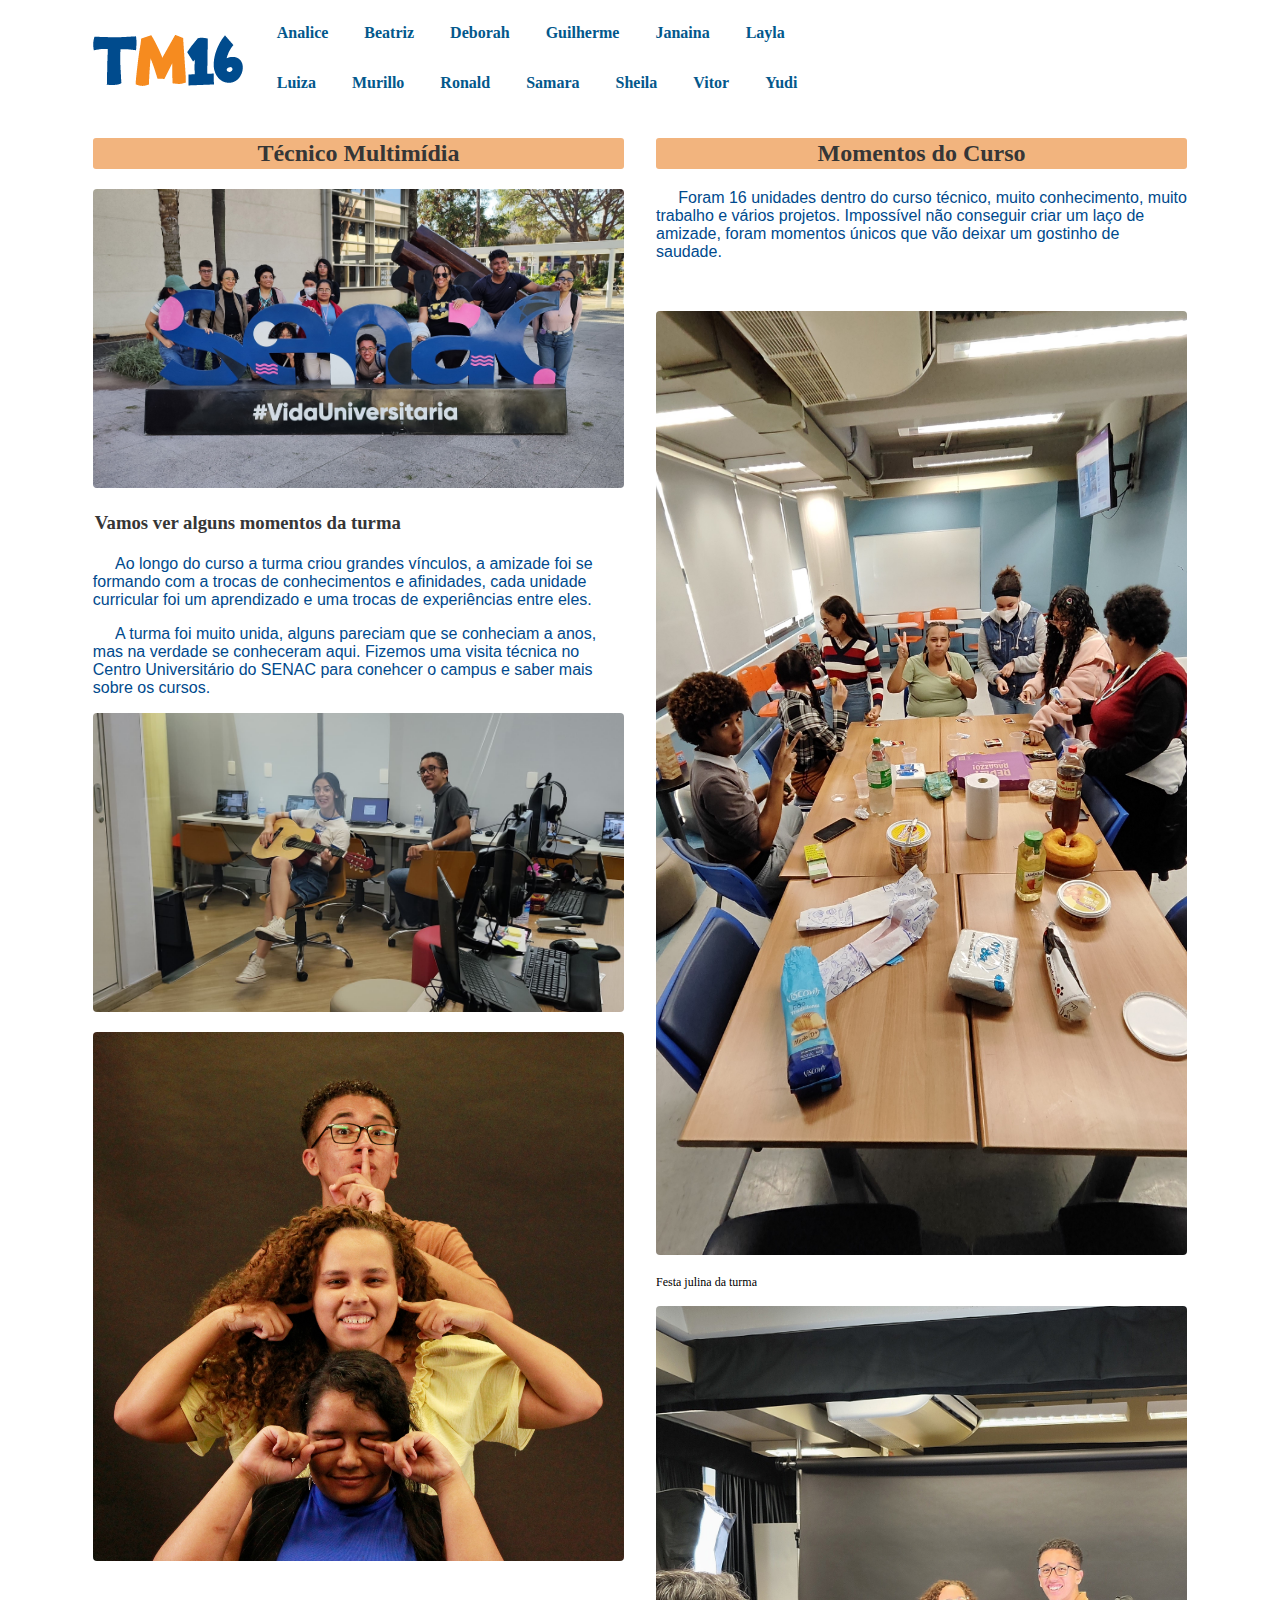
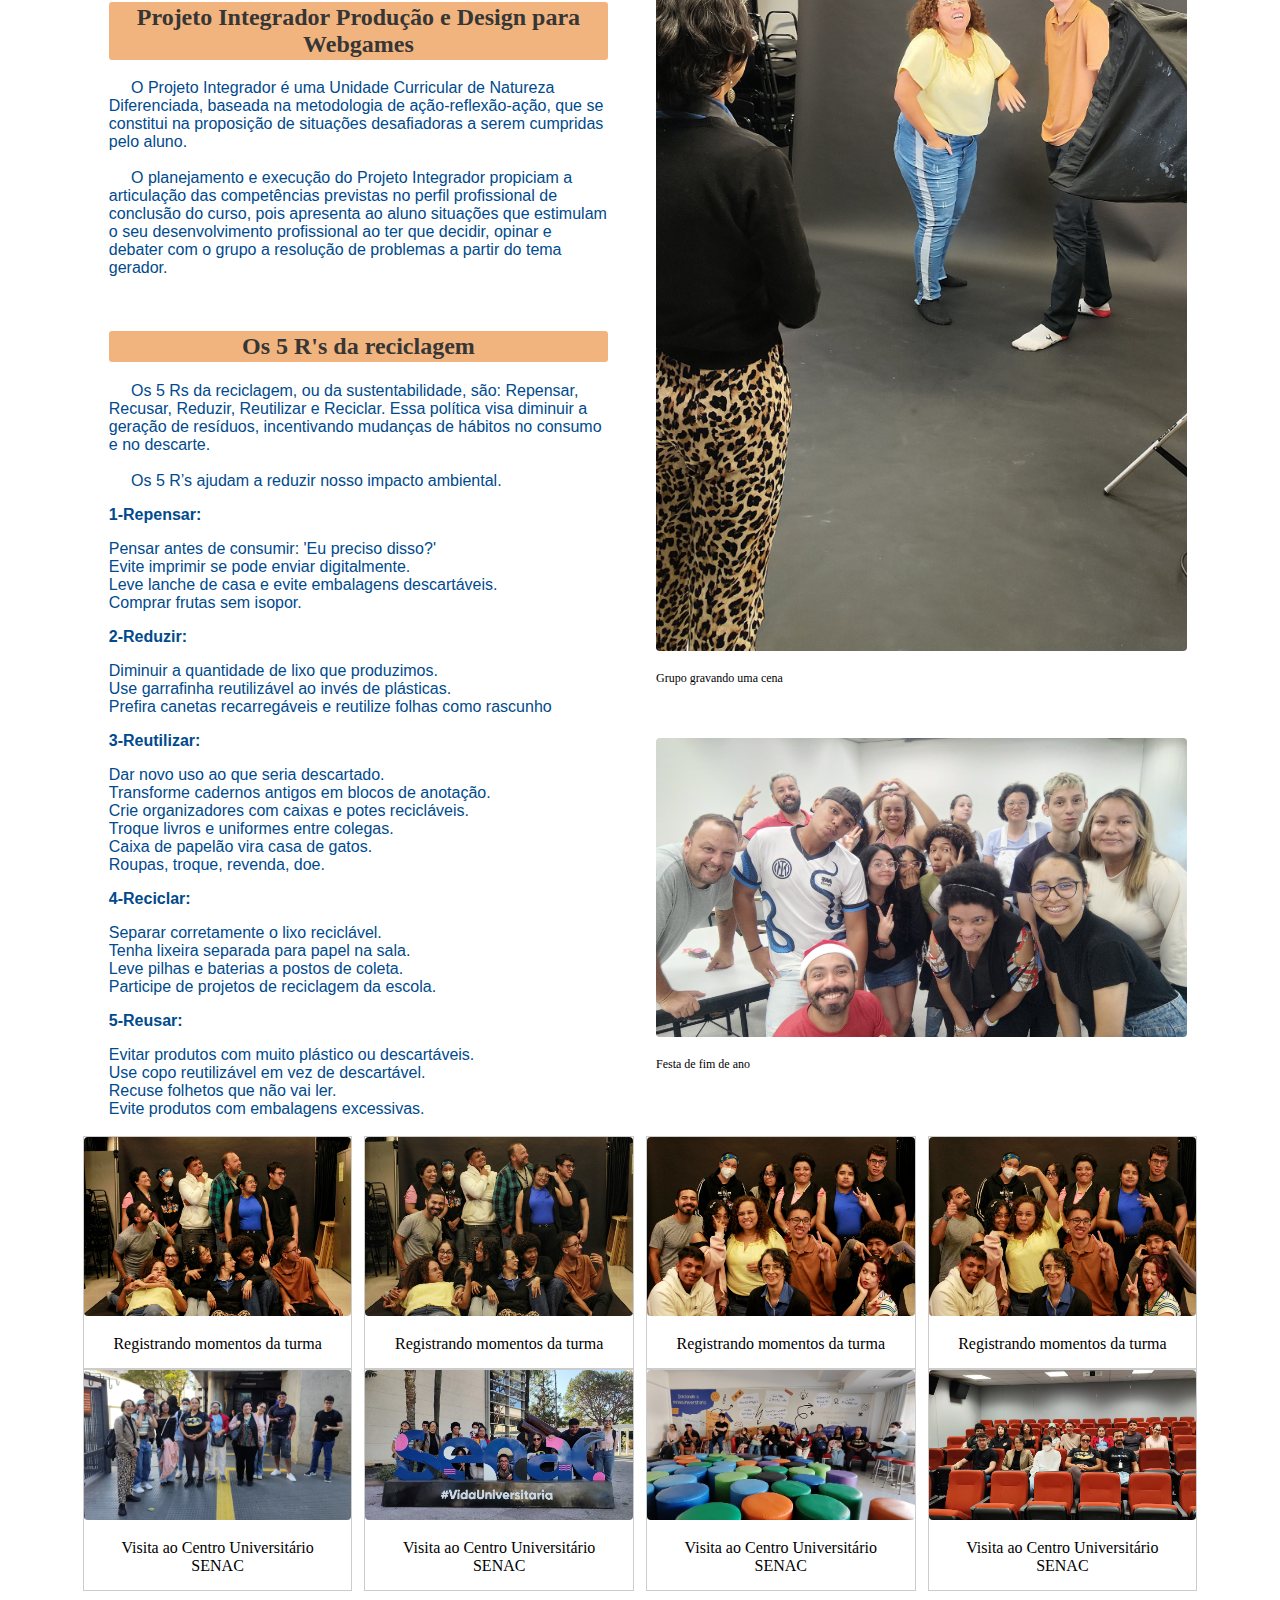
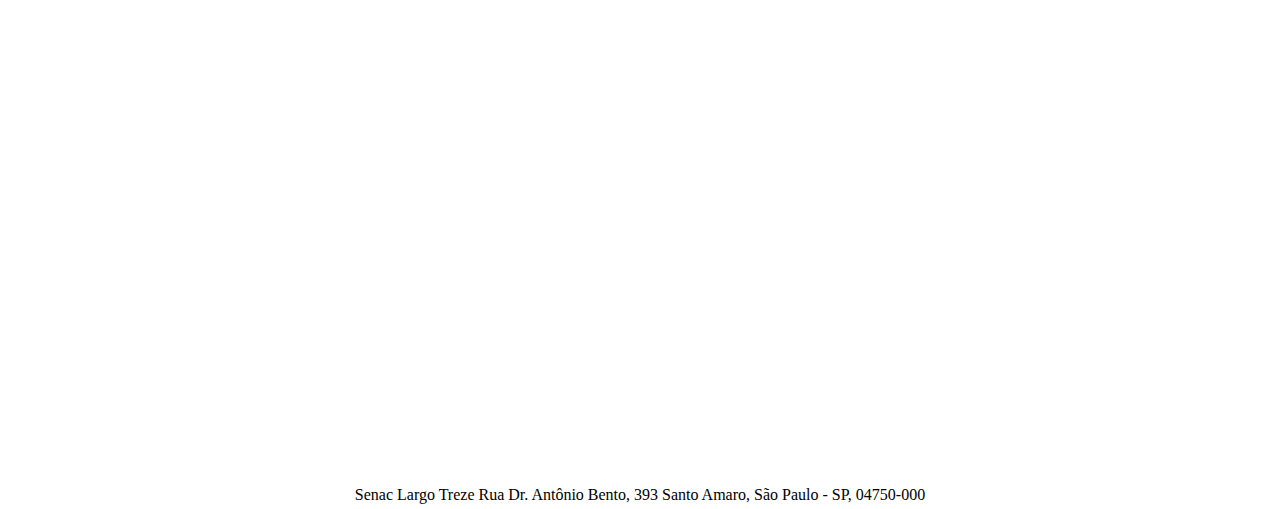
<file: TM16/index.html>
<!DOCTYPE html>
<html lang="pt-br">
<head>
	<title>Técnico Multimídia</title>
	<meta charset="utf-8">
	<link rel="stylesheet" type="text/css" href="CSS/Estilo22.css">
	<meta name="viewport" content="width=device-width, initial-scale=1.0">
	<link rel="stylesheet" href="https://fonts.googleapis.com/css?family=Alatsi">
		
</head>
<body>
	<nav>
		<ul class="sidenav">
			<li class="fotoo"><a href="index.html"><img src="Imagem/tm166.png" alt="herói" width="150px"></a></li>
			<ul class="sidenavs">
				<li><a href="analice.html">Analice</a></li>
				<li><a href="beatriz.html">Beatriz</a></li>
				<li><a href="deborah.html">Deborah</a></li>
				<li><a href="guilherme.html">Guilherme</a></li>
				<li><a href="janaina.html">Janaina</a></li>
				<li><a href="layla.html">Layla</a></li>
			</ul>
			<ul class="sidenavse">
				<li><a href="luiza.html">Luiza</a></li>
				<li><a href="murilo.html">Murillo</a></li>
				<li><a href="ronald.html">Ronald</a></li>
				<li><a href="samara.html">Samara</a></li>
				<li><a href="sheila.html">Sheila</a></li>
				<li><a href="vitor.html">Vitor</a></li>
				<li><a href="yudi.html">Yudi</a></li>
			</ul>
		</ul>
	</nav>
	<main>
	<article class="conteudo">
		<h2>Técnico Multimídia</h2>
			<p><a href="Imagem/turma10.jpg"><img src="Imagem/turma10.jpg" width=100%></a></p>
		<h3>Vamos ver alguns momentos da turma</h3>
			<p>&nbsp;&nbsp;&nbsp;&nbsp;&nbsp;Ao longo do curso a turma criou grandes vínculos, a amizade foi se formando com a trocas de conhecimentos e afinidades, cada unidade curricular foi um aprendizado e uma trocas de experiências entre eles.</p>
			<p>&nbsp;&nbsp;&nbsp;&nbsp;&nbsp;A turma foi muito unida, alguns pareciam que se conheciam a anos, mas na verdade se conheceram aqui. Fizemos uma visita técnica no Centro Universitário do SENAC para conehcer o campus e saber mais sobre os cursos.</p>
			<p><a href="Imagem/turma17.jpg"><img src="Imagem/turma17.jpg" width=100%></a></p>
			<p><a href="Imagem/turma14.jpg"><img src="Imagem/turma14.jpg" width=100%></a></p>
		
				<article class="conteudos">
					<h2>Projeto Integrador Produção e Design para Webgames</h2>
					<p>&nbsp;&nbsp;&nbsp;&nbsp;&nbsp;O Projeto Integrador é uma Unidade Curricular de Natureza Diferenciada, baseada na metodologia de ação-reflexão-ação, que se constitui na proposição de situações desafiadoras a serem cumpridas pelo aluno.<br><br>
					&nbsp;&nbsp;&nbsp;&nbsp;&nbsp;O planejamento e execução do Projeto Integrador propiciam a articulação das competências previstas no perfil profissional de conclusão do curso, pois apresenta ao aluno situações que estimulam o seu desenvolvimento profissional ao ter que decidir, opinar e debater com o grupo a resolução de problemas a partir do tema gerador.</p><br>
					<h2>Os 5 R's da reciclagem</h2>
					<p>&nbsp;&nbsp;&nbsp;&nbsp;&nbsp;Os 5 Rs da reciclagem, ou da sustentabilidade, são: Repensar, Recusar, Reduzir, Reutilizar e Reciclar. Essa política visa diminuir a geração de resíduos, incentivando mudanças de hábitos no consumo e no descarte.<br><br>
					&nbsp;&nbsp;&nbsp;&nbsp;&nbsp;Os 5 R’s ajudam a reduzir nosso impacto ambiental.</p>
					<p><b>1-Repensar:</b></p>
					<p>Pensar antes de consumir: 'Eu preciso disso?'<br>
					Evite imprimir se pode enviar digitalmente.<br>
					Leve lanche de casa e evite embalagens descartáveis.<br>
					Comprar frutas sem isopor.</p>
					<p><b>2-Reduzir:</b></p>
					<p>Diminuir a quantidade de lixo que produzimos.<br>
					Use garrafinha reutilizável ao invés de plásticas.<br>
					Prefira canetas recarregáveis e reutilize folhas como rascunho</p>
					<p><b>3-Reutilizar:</b></p>
					<p>Dar novo uso ao que seria descartado.<br>
					Transforme cadernos antigos em blocos de anotação.<br>
					Crie organizadores com caixas e potes recicláveis.<br>
					Troque livros e uniformes entre colegas.<br>
					Caixa de papelão vira casa de gatos.<br>
					Roupas, troque, revenda, doe.</p>
					<p><b>4-Reciclar:</b></p>
					<p>Separar corretamente o lixo reciclável.<br>
					Tenha lixeira separada para papel na sala.<br>
					Leve pilhas e baterias a postos de coleta.<br>
					Participe de projetos de reciclagem da escola.</p>
					<p><b>5-Reusar:</b></p>
					<p>Evitar produtos com muito plástico ou descartáveis.<br>
					Use copo reutilizável em vez de descartável.<br>
					Recuse folhetos que não vai ler.<br>
					Evite produtos com embalagens excessivas.</p>
				</article>
	</article>
	
	<aside>
		<h2>Momentos do Curso</h2>
			<p>&nbsp;&nbsp;&nbsp;&nbsp;&nbsp;Foram 16 unidades dentro do curso técnico, muito conhecimento, muito trabalho e vários projetos. Impossível não conseguir criar um laço de amizade, foram momentos únicos que vão deixar um gostinho de saudade.</p><br> 
			<p><img src="Imagem/turma11.jpg" width=100%></p>
			<figcaption>Festa julina da turma</figcaption>
			<p><img src="Imagem/turma12.jpg" width=100%></p>
			<figcaption>Grupo gravando uma cena</figcaption><br><br>
			<p><img src="Imagem/turma16.jpg" width=100%></p>
			<figcaption>Festa de fim de ano</figcaption><br><br>
	</aside>
<article class="gal">
	<div class="responsive">
  <div class="gallery">
    <a target="_blank" href="turma1.jpg">
      <a href="Imagem/turma1.jpg"><img src="Imagem/turma1.jpg" alt="turma" width="100%">
    </a>
    <div class="desc">Registrando momentos da turma</div>
  </div>
</div>

<div class="responsive">
  <div class="gallery">
    <a target="_blank" href="turma2.jpg">
      <a href="Imagem/turma2.jpg"><img src="Imagem/turma2.jpg" alt="turma" width="100%">
    </a>
    <div class="desc">Registrando momentos da turma</div>
  </div>
</div>

<div class="responsive">
  <div class="gallery">
    <a target="_blank" href="turma12.jpg">
      <a href="Imagem/turma3.jpg"><img src="Imagem/turma3.jpg" alt="turma" width="100%">
    </a>
    <div class="desc">Registrando momentos da turma</div>
  </div>
</div>

<div class="responsive">
  <div class="gallery">
    <a target="_blank" href="turma4.jpg">
     <a href="Imagem/turma4.jpg"><img src="Imagem/turma4.jpg" alt="turma" width="100%">
    </a>
    <div class="desc">Registrando momentos da turma</div>
  </div>
</div>

<div class="clearfix"></div>
</article>

<article class="gal">
	<div class="responsive">
  <div class="gallery">
    <a target="_blank" href="turma5.jpg">
      <a href="Imagem/turma5.jpg"><img src="Imagem/turma5.jpg" alt="turma" width="100%">
    </a>
    <div class="desc">Visita ao Centro Universitário SENAC</div>
  </div>
</div>

<div class="responsive">
  <div class="gallery">
    <a target="_blank" href="turma6.jpg">
      <a href="Imagem/turma6.jpg"><img src="Imagem/turma6.jpg" alt="turma" width="100%">
    </a>
    <div class="desc">Visita ao Centro Universitário SENAC</div>
  </div>
</div>

<div class="responsive">
  <div class="gallery">
    <a target="_blank" href="turma7.jpg">
      <a href="Imagem/turma7.jpg"><img src="Imagem/turma7.jpg" alt="turma" width="100%">
    </a>
    <div class="desc">Visita ao Centro Universitário SENAC</div>
  </div>
</div>

<div class="responsive">
  <div class="gallery">
    <a target="_blank" href="turma8.jpg">
     <a href="Imagem/turma8.jpg"><img src="Imagem/turma8.jpg" alt="turma" width="100%">
    </a>
    <div class="desc">Visita ao Centro Universitário SENAC</div>
  </div>
</div>

<div class="clearfix"></div>
</article>
	</main>
	<footer>Senac Largo Treze Rua Dr. Antônio Bento, 393 Santo Amaro, São Paulo - SP, 04750-000</footer>

</body>
</html>
</file>
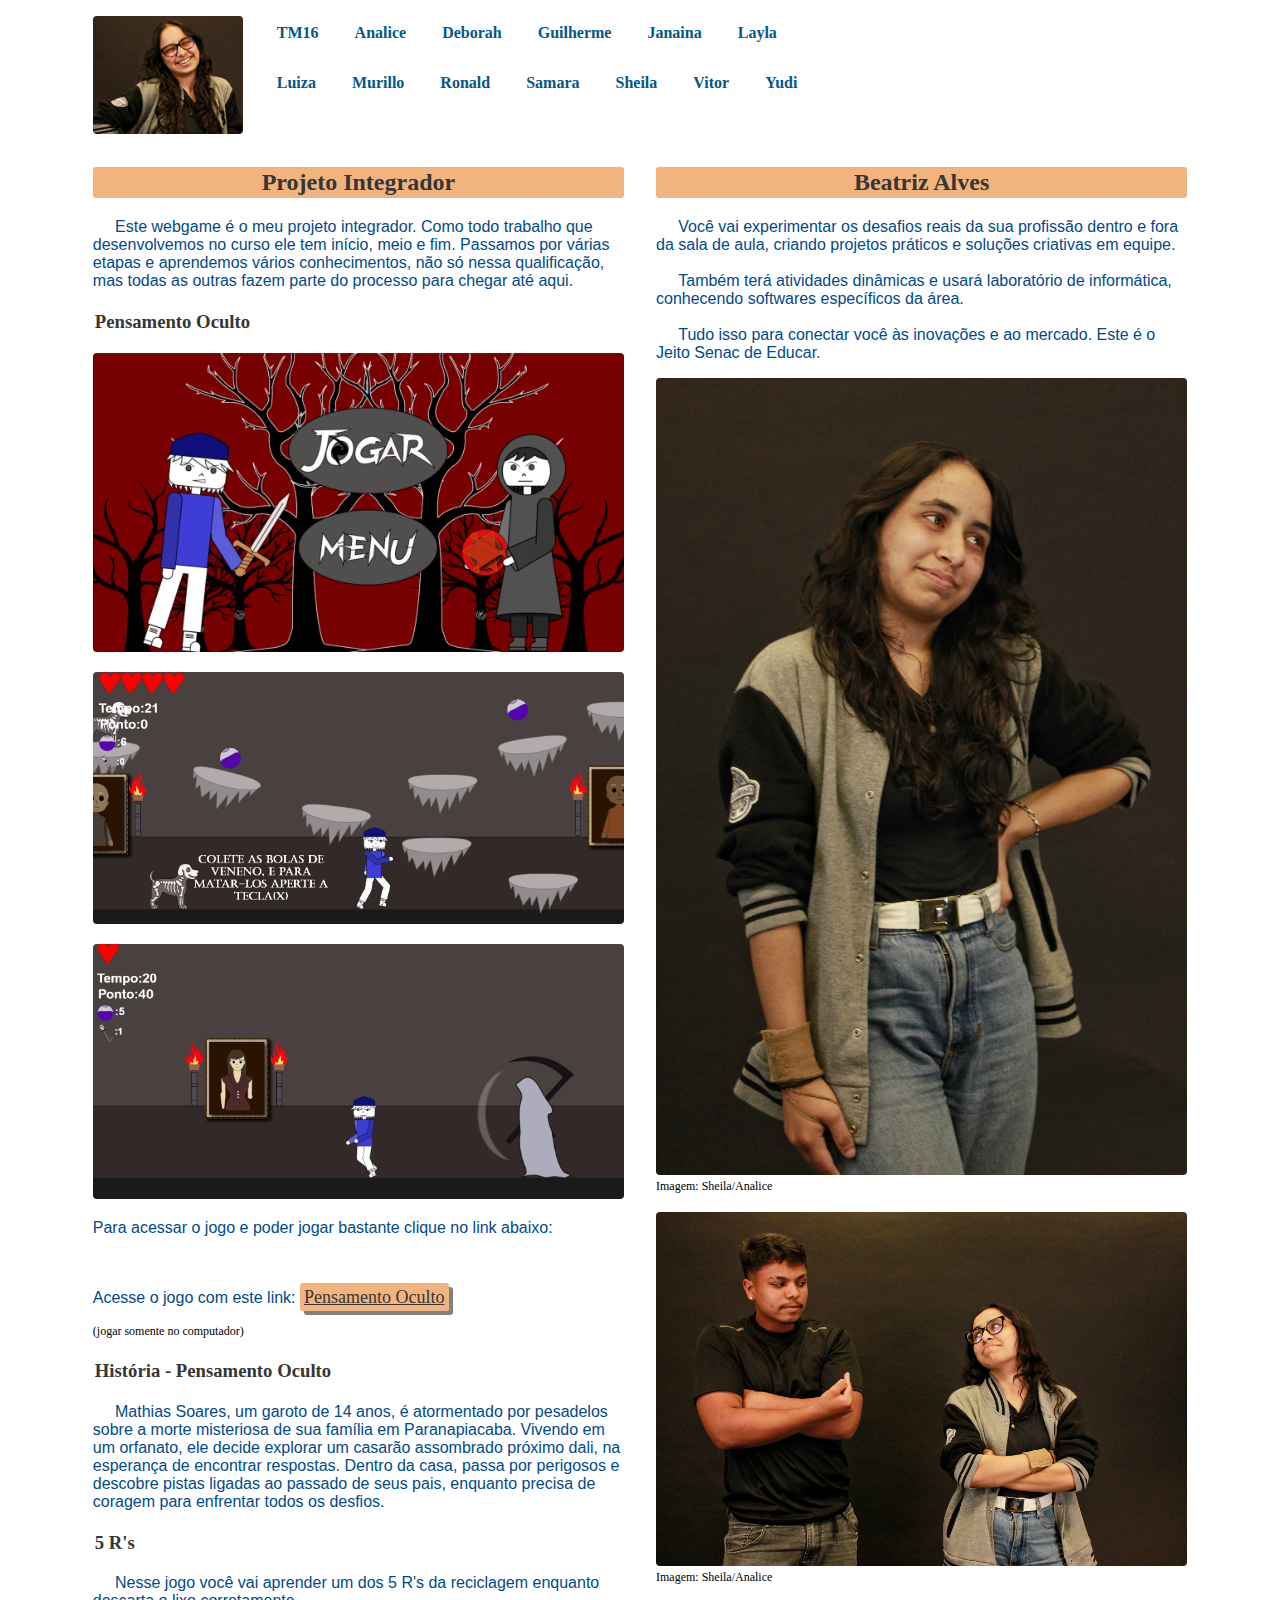
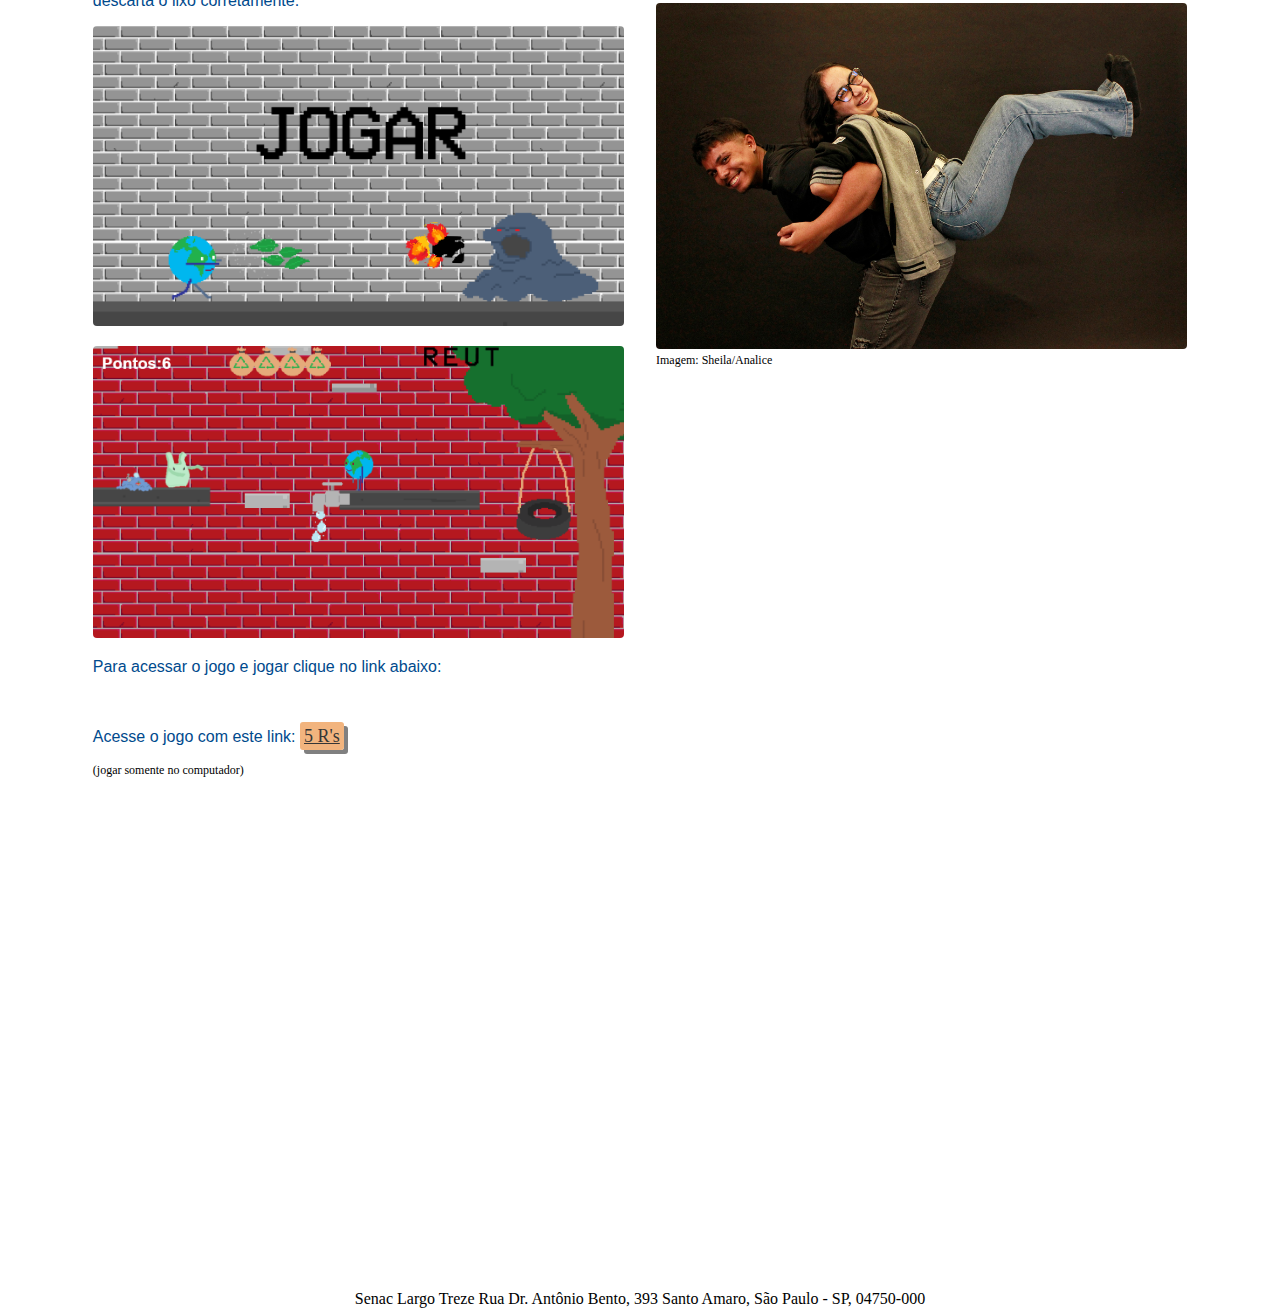
<file: TM16/beatriz.html>
<!DOCTYPE html>
<html lang="pt-br">
<head>
	<title>Beatriz</title>
	<meta charset="utf-8">
	<link rel="stylesheet" type="text/css" href="CSS/Estilo22.css">
	<meta name="viewport" content="width=device-width, initial-scale=1.0">
	<link rel="stylesheet" href="https://fonts.googleapis.com/css?family=Alatsi">
		
</head>
<body>
	<nav>
		<ul class="sidenav">
			<li class="fotoo"><a href="beatriz.html"><img src="Imagem/beatriz1.png" alt="Beatriz" width="150px"></a></li>
			<ul class="sidenavs">
				<li><a href="index.html">TM16</a></li>
				<li><a href="analice.html">Analice</a></li>
				<li><a href="deborah.html">Deborah</a></li>
				<li><a href="guilherme.html">Guilherme</a></li>
				<li><a href="janaina.html">Janaina</a></li>
				<li><a href="layla.html">Layla</a></li>
			</ul>
			<ul class="sidenavse">
				<li><a href="luiza.html">Luiza</a></li>
				<li><a href="murilo.html">Murillo</a></li>
				<li><a href="ronald.html">Ronald</a></li>
				<li><a href="samara.html">Samara</a></li>
				<li><a href="sheila.html">Sheila</a></li>
				<li><a href="vitor.html">Vitor</a></li>
				<li><a href="yudi.html">Yudi</a></li>
			</ul>
		</ul>
	</nav>
	<main>
	<article class="conteudo">
		<h2>Projeto Integrador</h2>
			<p>&nbsp;&nbsp;&nbsp;&nbsp;&nbsp;Este webgame é o meu projeto integrador. Como todo trabalho que desenvolvemos no curso ele tem início, meio e fim. Passamos por várias etapas e aprendemos vários conhecimentos, não só nessa qualificação, mas todas as outras fazem parte do processo para chegar até aqui.</p>
		<h3>Pensamento Oculto</h3>
			<p><img src="Imagem/yudi6.png" width=100%></p>
			<p><img src="Imagem/beatriz7.png" width=100%></p>
			<p><img src="Imagem/beatriz6.png" width=100%></p>
			<p>Para acessar o jogo e poder jogar bastante clique no link abaixo:</p></br>
			<p>Acesse o jogo com este link: <a class="bott" href="https://beatriz883.itch.io/pensamento-oculto">Pensamento Oculto</a><figcaption>(jogar somente no computador)</figcaption></p>
			<h3>História - Pensamento Oculto</h3>
			<p>&nbsp;&nbsp;&nbsp;&nbsp;&nbsp;Mathias Soares, um garoto de 14 anos, é atormentado por pesadelos sobre a morte misteriosa de sua família em Paranapiacaba. Vivendo em um orfanato, ele decide explorar um casarão assombrado próximo dali, na esperança de encontrar respostas. Dentro da casa, passa por perigosos e descobre pistas ligadas ao passado de seus pais, enquanto precisa de coragem para enfrentar todos os desfios.</p>
		<h3>5 R's</h3>
			<p>&nbsp;&nbsp;&nbsp;&nbsp;&nbsp;Nesse jogo você vai aprender um dos 5 R's da reciclagem enquanto descarta o lixo corretamente.
			<p><img src="Imagem/beatriz8.png" width=100%></p>
			<p><img src="Imagem/beatriz9.png" width=100%></p>
			<p>Para acessar o jogo e jogar clique no link abaixo:</p></br>
			<p>Acesse o jogo com este link: <a class="bott" href="https://beatriz883.itch.io/os-5rs">5 R's</a><figcaption>(jogar somente no computador)</figcaption></p>
	</article>
	<aside>
		<h2>Beatriz Alves</h2>
			<p>&nbsp;&nbsp;&nbsp;&nbsp;&nbsp;Você vai experimentar os desafios reais da sua profissão dentro e fora da sala de aula, criando projetos práticos e soluções criativas em equipe.</br></br>
			&nbsp;&nbsp;&nbsp;&nbsp;&nbsp;Também terá atividades dinâmicas e usará laboratório de informática, conhecendo softwares específicos da área.</br></br>
			&nbsp;&nbsp;&nbsp;&nbsp;&nbsp;Tudo isso para conectar você às inovações e ao mercado. Este é o Jeito Senac de Educar.</p>
			<img src="Imagem/beatriz2.jpg" width=100%>
			<figcaption>Imagem: Sheila/Analice</figcaption></br>
			<img src="Imagem/beatriz3.jpg" width=100%>
			<figcaption>Imagem: Sheila/Analice</figcaption></br>
			<img src="Imagem/beatriz4.jpg" width=100%>
			<figcaption>Imagem: Sheila/Analice</figcaption></br>
			
	</aside>
	</main>
	<footer>Senac Largo Treze Rua Dr. Antônio Bento, 393 Santo Amaro, São Paulo - SP, 04750-000</footer>

</body>
</html>
</file>
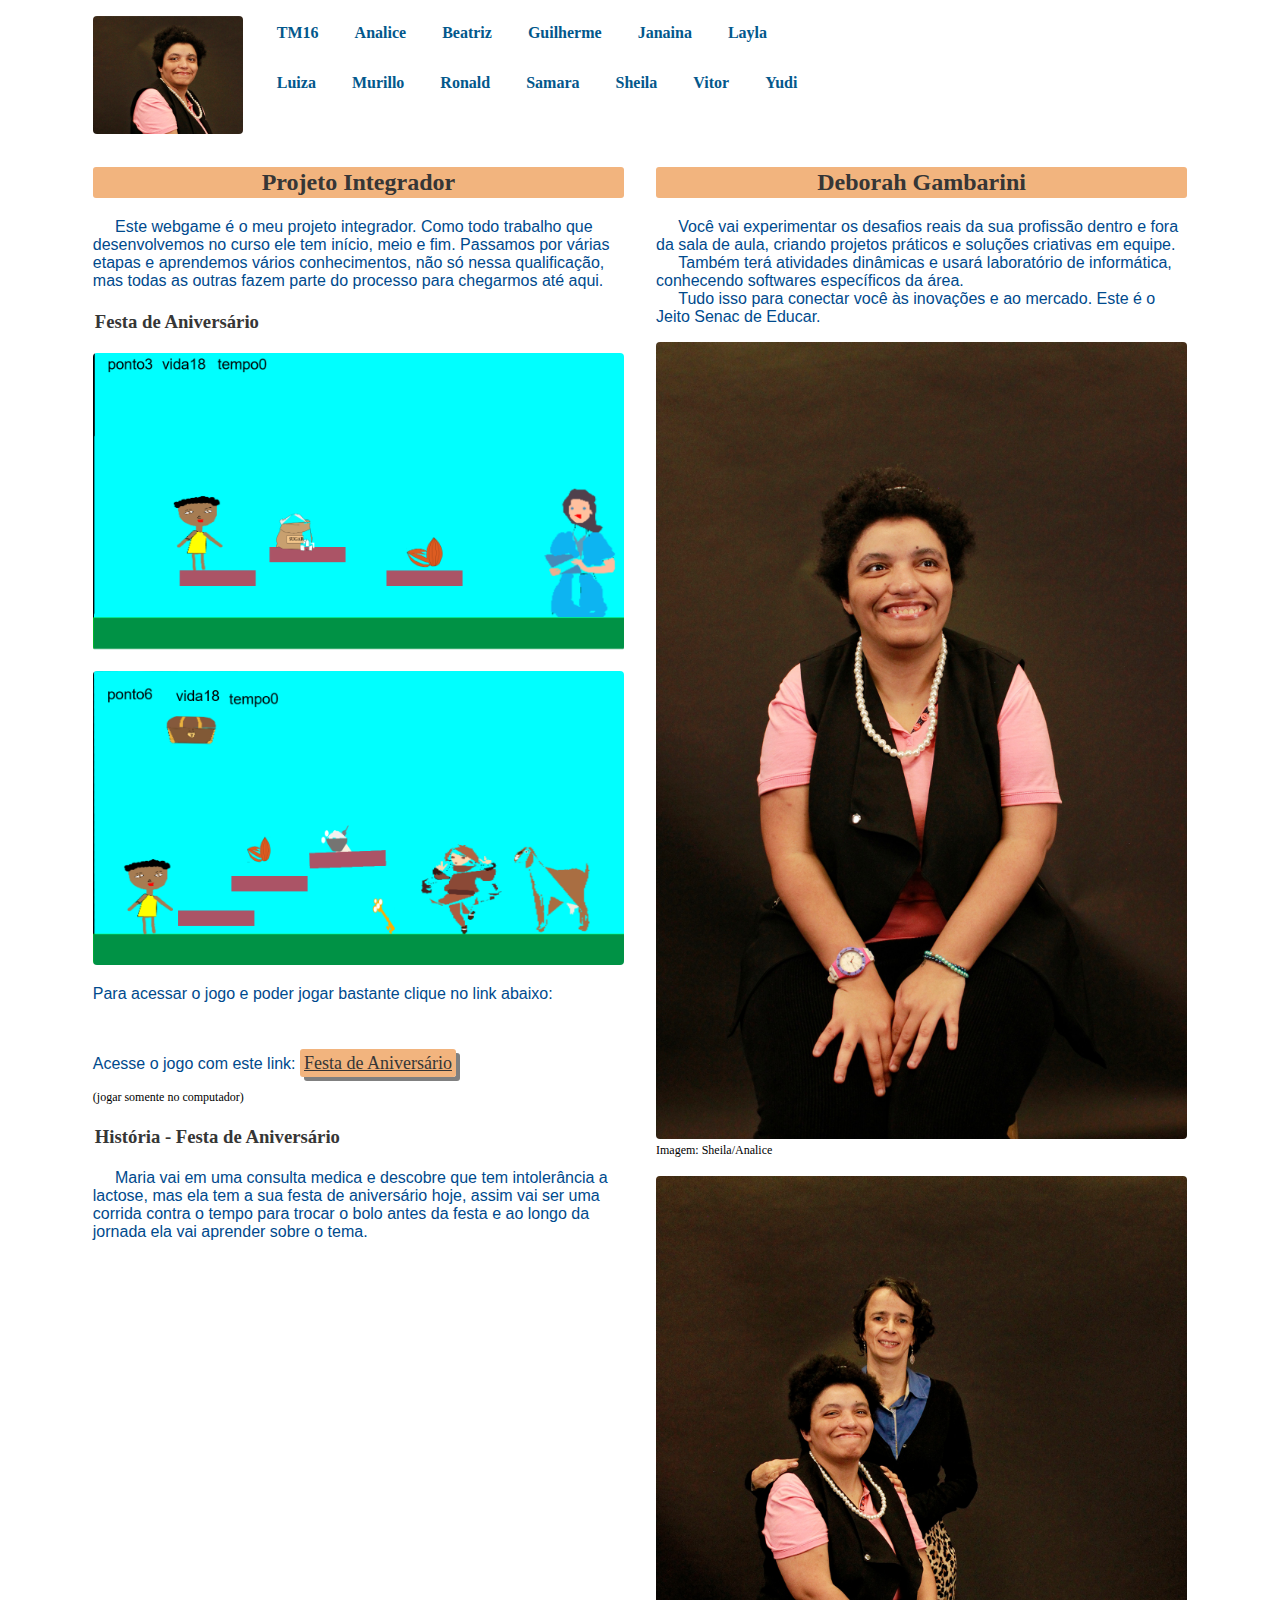
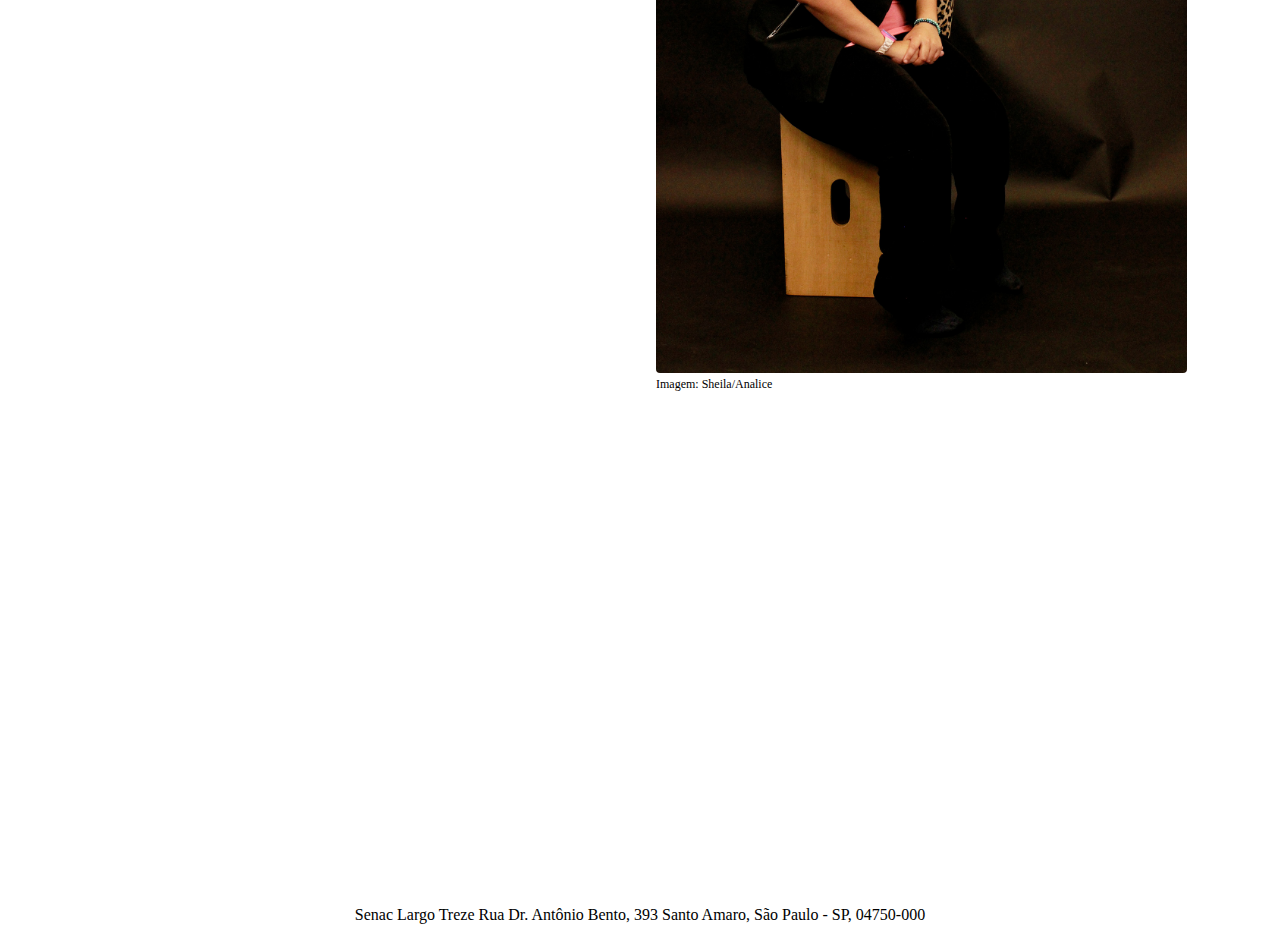
<file: TM16/deborah.html>
<!DOCTYPE html>
<html lang="pt-br">
<head>
	<title>Deborah</title>
	<meta charset="utf-8">
	<link rel="stylesheet" type="text/css" href="CSS/Estilo22.css">
	<meta name="viewport" content="width=device-width, initial-scale=1.0">
	<link rel="stylesheet" href="https://fonts.googleapis.com/css?family=Alatsi">
		
</head>
<body>
	<nav>
		<ul class="sidenav">
			<li class="fotoo"><a href="deborah.html"><img src="Imagem/deborah1.png" alt="Deborah" width="150px"></a></li>
			<ul class="sidenavs">
				<li><a href="index.html">TM16</a></li>
				<li><a href="analice.html">Analice</a></li>
				<li><a href="beatriz.html">Beatriz</a></li>
				<li><a href="guilherme.html">Guilherme</a></li>
				<li><a href="janaina.html">Janaina</a></li>
				<li><a href="layla.html">Layla</a></li>
			</ul>
			<ul class="sidenavse">
				<li><a href="luiza.html">Luiza</a></li>
				<li><a href="murilo.html">Murillo</a></li>
				<li><a href="ronald.html">Ronald</a></li>
				<li><a href="samara.html">Samara</a></li>
				<li><a href="sheila.html">Sheila</a></li>
				<li><a href="vitor.html">Vitor</a></li>
				<li><a href="yudi.html">Yudi</a></li>
			</ul>
		</ul>
	</nav>
	<main>
	<article class="conteudo">
		<h2>Projeto Integrador</h2>
			<p>&nbsp;&nbsp;&nbsp;&nbsp;&nbsp;Este webgame é o meu projeto integrador. Como todo trabalho que desenvolvemos no curso ele tem início, meio e fim. Passamos por várias etapas e aprendemos vários conhecimentos, não só nessa qualificação, mas todas as outras fazem parte do processo para chegarmos até aqui.</p>
		<h3>Festa de Aniversário</h3>
			<p><img src="Imagem/debo1.png" width=100%></p>
			<p><img src="Imagem/debo2.png" width=100%></p>
			<p>Para acessar o jogo e poder jogar bastante clique no link abaixo:</p></br>
			<p>Acesse o jogo com este link: <a class="bott" href="https://igreja11.itch.io/festa-de-aniversaio">Festa de Aniversário</a><figcaption>(jogar somente no computador)</figcaption></p>
			<h3>História - Festa de Aniversário</h3>
			<p>&nbsp;&nbsp;&nbsp;&nbsp;&nbsp;Maria vai em uma consulta medica e descobre que tem intolerância a lactose, mas ela tem a sua festa de aniversário hoje, assim vai ser uma corrida contra o tempo para trocar o bolo antes da festa e ao longo da jornada ela vai aprender sobre o tema.</p>
	</article>
	<aside>
		<h2>Deborah Gambarini</h2>
			<p>&nbsp;&nbsp;&nbsp;&nbsp;&nbsp;Você vai experimentar os desafios reais da sua profissão dentro e fora da sala de aula, criando projetos práticos e soluções criativas em equipe.</br> 
			&nbsp;&nbsp;&nbsp;&nbsp;&nbsp;Também terá atividades dinâmicas e usará laboratório de informática, conhecendo softwares específicos da área.</br>
			&nbsp;&nbsp;&nbsp;&nbsp;&nbsp;Tudo isso para conectar você às inovações e ao mercado. Este é o Jeito Senac de Educar.</p>
			<img src="Imagem/deborah2.jpg" width=100%>
			<figcaption>Imagem: Sheila/Analice</figcaption></br>
			<img src="Imagem/deborah3.jpg" width=100%>
			<figcaption>Imagem: Sheila/Analice</figcaption></br>
	</aside>
	</main>
	<footer>Senac Largo Treze Rua Dr. Antônio Bento, 393 Santo Amaro, São Paulo - SP, 04750-000</footer>

</body>
</html>
</file>
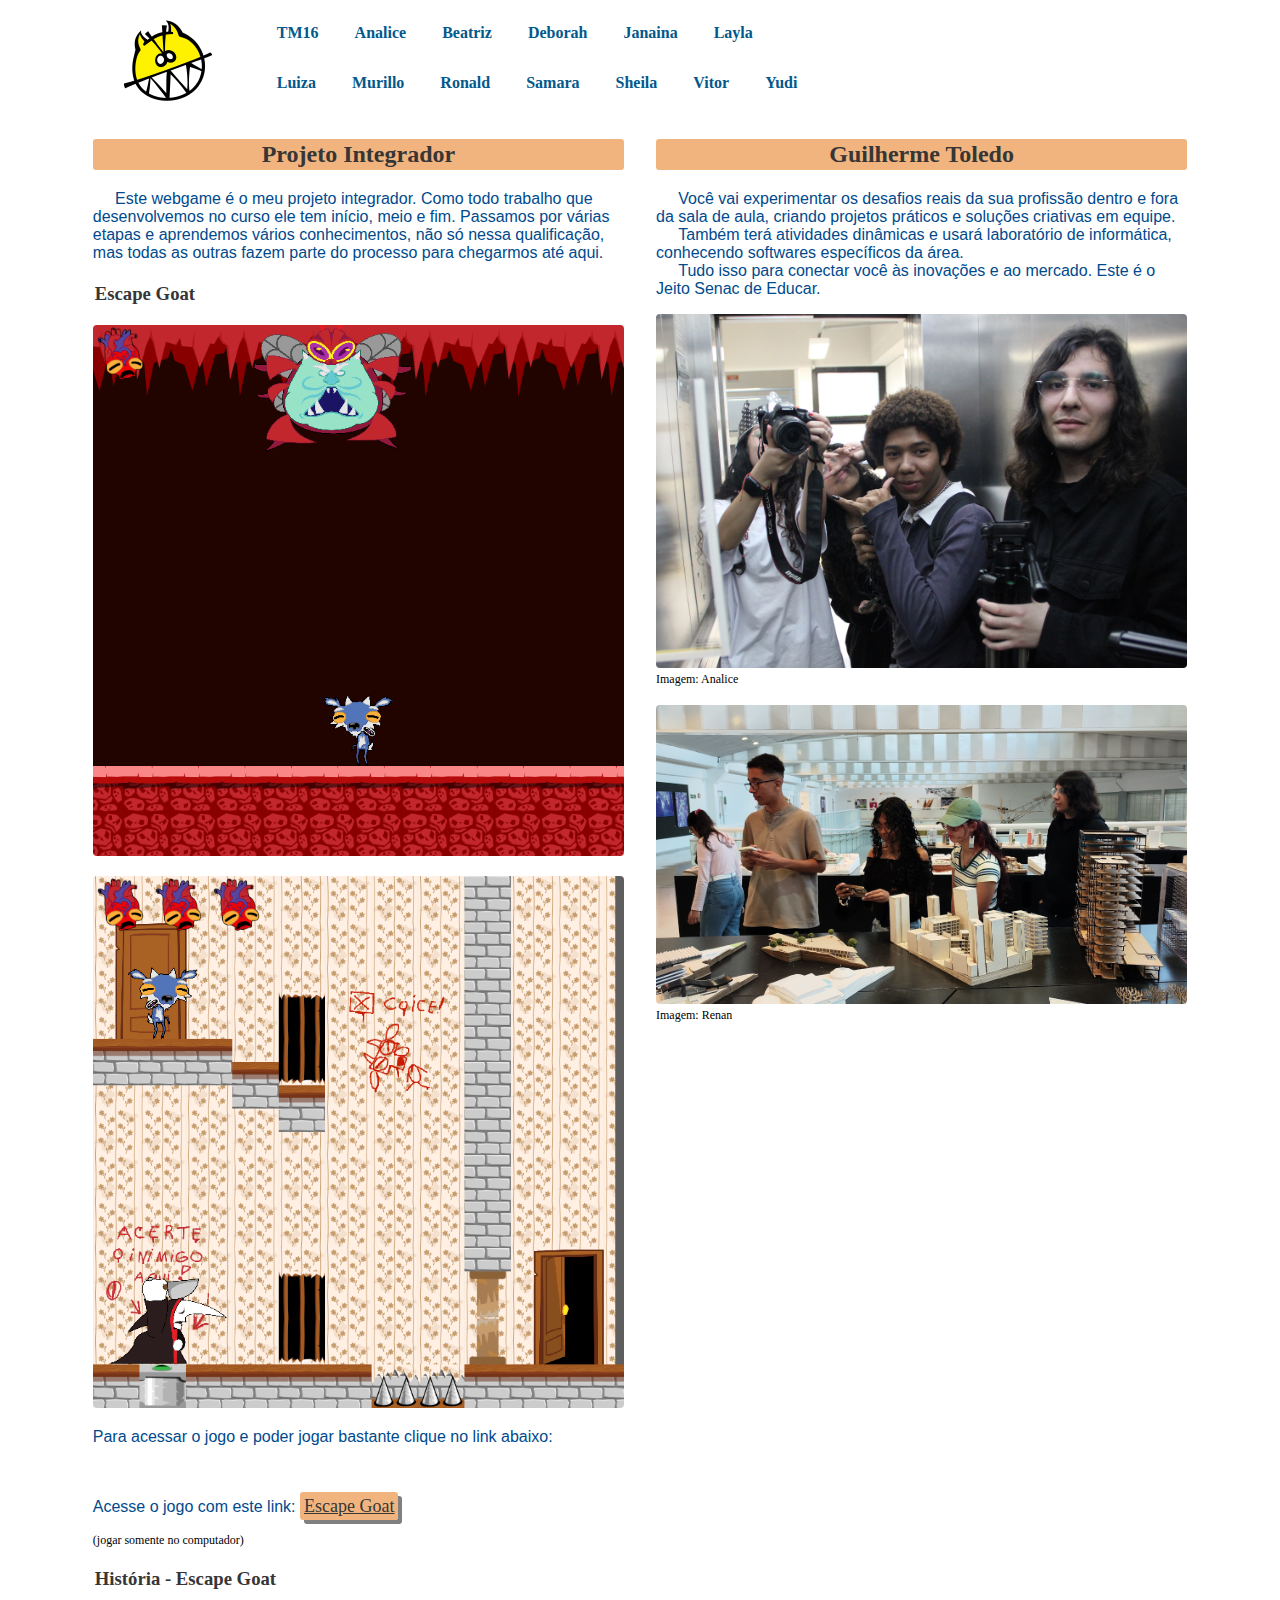
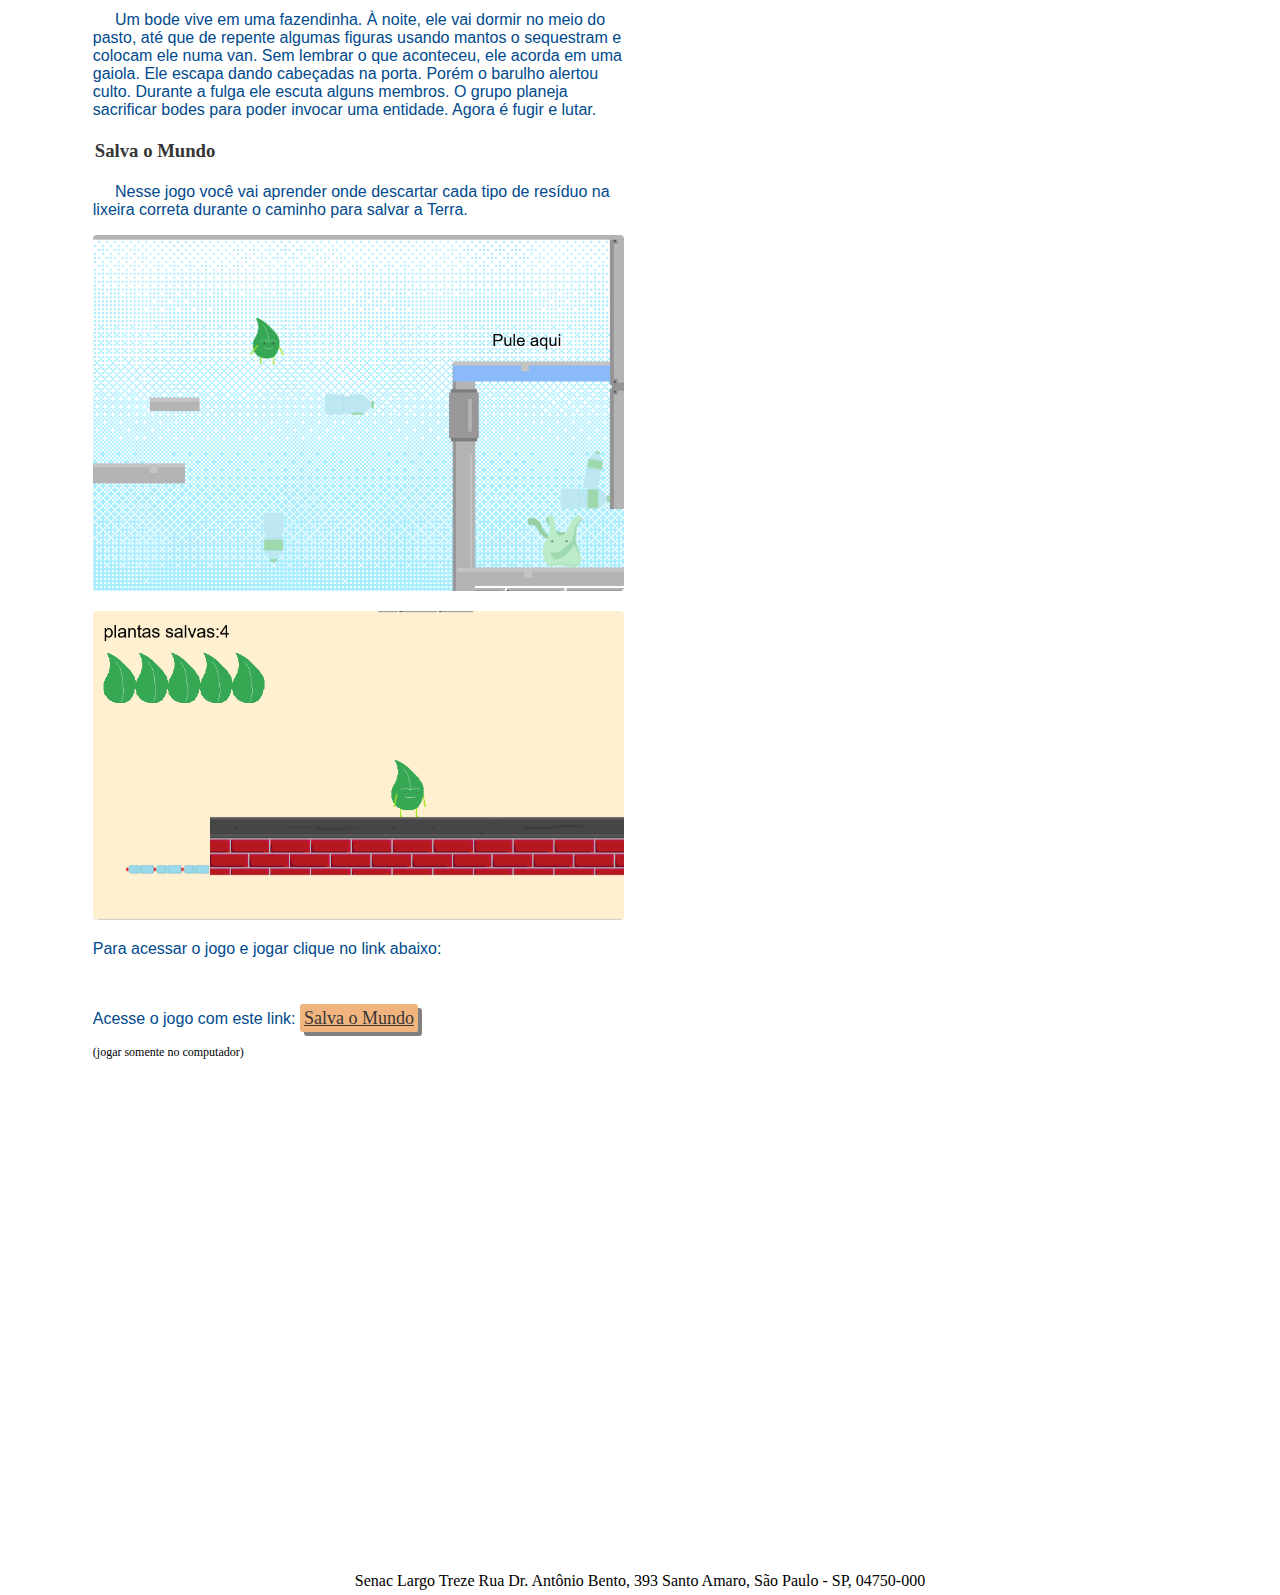
<file: TM16/guilherme.html>
<!DOCTYPE html>
<html lang="pt-br">
<head>
	<title>Guilherme</title>
	<meta charset="utf-8">
	<link rel="stylesheet" type="text/css" href="CSS/Estilo22.css">
	<meta name="viewport" content="width=device-width, initial-scale=1.0">
	<link rel="stylesheet" href="https://fonts.googleapis.com/css?family=Alatsi">
		
</head>
<body>
	<nav>
		<ul class="sidenav">
			<li class="fotoo"><a href="guilherme.html"><img src="Imagem/gui00.png" alt="Guilherme" width="150px"></a></li>
			<ul class="sidenavs">
				<li><a href="index.html">TM16</a></li>
				<li><a href="analice.html">Analice</a></li>
				<li><a href="beatriz.html">Beatriz</a></li>
				<li><a href="deborah.html">Deborah</a></li>
				<li><a href="janaina.html">Janaina</a></li>
				<li><a href="layla.html">Layla</a></li>
			</ul>
			<ul class="sidenavse">
				<li><a href="luiza.html">Luiza</a></li>
				<li><a href="murilo.html">Murillo</a></li>
				<li><a href="ronald.html">Ronald</a></li>
				<li><a href="samara.html">Samara</a></li>
				<li><a href="sheila.html">Sheila</a></li>
				<li><a href="vitor.html">Vitor</a></li>
				<li><a href="yudi.html">Yudi</a></li>
			</ul>
		</ul>
	</nav>
	<main>
	<article class="conteudo">
		<h2>Projeto Integrador</h2>
			<p>&nbsp;&nbsp;&nbsp;&nbsp;&nbsp;Este webgame é o meu projeto integrador. Como todo trabalho que desenvolvemos no curso ele tem início, meio e fim. Passamos por várias etapas e aprendemos vários conhecimentos, não só nessa qualificação, mas todas as outras fazem parte do processo para chegarmos até aqui.</p>
		<h3>Escape Goat</h3>
			<p><img src="Imagem/gui3.png" width=100%></p>
			<p><img src="Imagem/gui4.png" width=100%></p>
			<p>Para acessar o jogo e poder jogar bastante clique no link abaixo:</p></br>
			<p>Acesse o jogo com este link: <a class="bott" href="https://odelot-toledo.itch.io/escapegoat">Escape Goat</a><figcaption>(jogar somente no computador)</figcaption></p>
			<h3>História - Escape Goat</h3>
			<p>&nbsp;&nbsp;&nbsp;&nbsp;&nbsp;Um bode vive em uma fazendinha. À noite, ele vai dormir no meio do pasto, até que de repente algumas figuras usando mantos o sequestram e colocam ele numa van. Sem lembrar o que aconteceu, ele acorda em uma gaiola. Ele  escapa dando cabeçadas na porta. Porém o barulho alertou culto. Durante a fulga ele escuta alguns membros. O grupo planeja sacrificar bodes para poder invocar uma entidade. Agora é fugir e lutar.</p>
			<h3>Salva o Mundo</h3>
			<p>&nbsp;&nbsp;&nbsp;&nbsp;&nbsp;Nesse jogo você vai aprender onde descartar cada tipo de resíduo na lixeira correta durante o caminho para salvar a Terra.
			<p><img src="Imagem/gui1.png" width=100%></p>
			<p><img src="Imagem/gui2.PNG" width=100%></p>
			<p>Para acessar o jogo e jogar clique no link abaixo:</p></br>
			<p>Acesse o jogo com este link: <a class="bott" href="https://odelot-toledo.itch.io/salve-o-mundo">Salva o Mundo</a><figcaption>(jogar somente no computador)</figcaption></p>
	</article>
	<aside>
		<h2>Guilherme Toledo</h2>
			<p>&nbsp;&nbsp;&nbsp;&nbsp;&nbsp;Você vai experimentar os desafios reais da sua profissão dentro e fora da sala de aula, criando projetos práticos e soluções criativas em equipe.</br> 
			&nbsp;&nbsp;&nbsp;&nbsp;&nbsp;Também terá atividades dinâmicas e usará laboratório de informática, conhecendo softwares específicos da área.</br>
			&nbsp;&nbsp;&nbsp;&nbsp;&nbsp;Tudo isso para conectar você às inovações e ao mercado. Este é o Jeito Senac de Educar.</p>
			<img src="Imagem/gui5.JPG" width=100%>
			<figcaption>Imagem: Analice</figcaption></br>
			<img src="Imagem/gui6.jpg" width=100%>
			<figcaption>Imagem: Renan</figcaption></br>
	</aside>
	</main>
	<footer>Senac Largo Treze Rua Dr. Antônio Bento, 393 Santo Amaro, São Paulo - SP, 04750-000</footer>

</body>

</html>
</file>
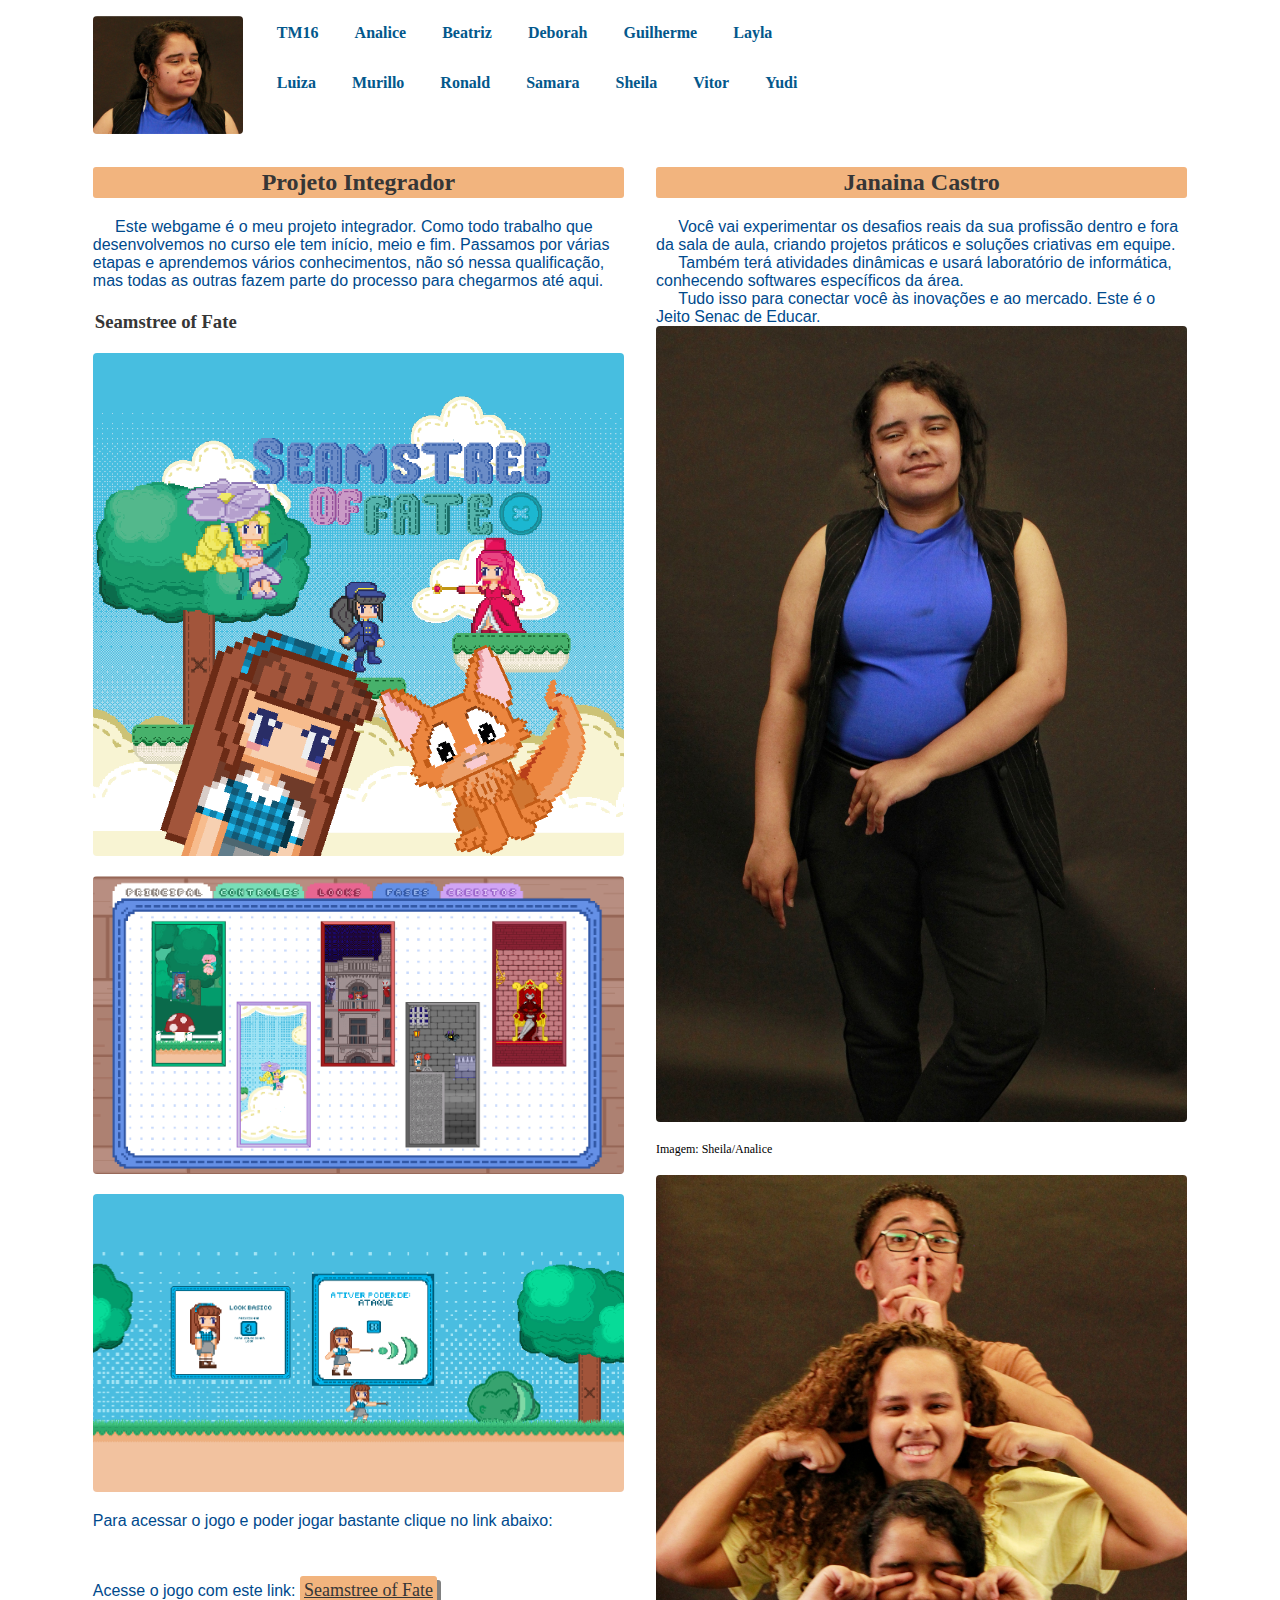
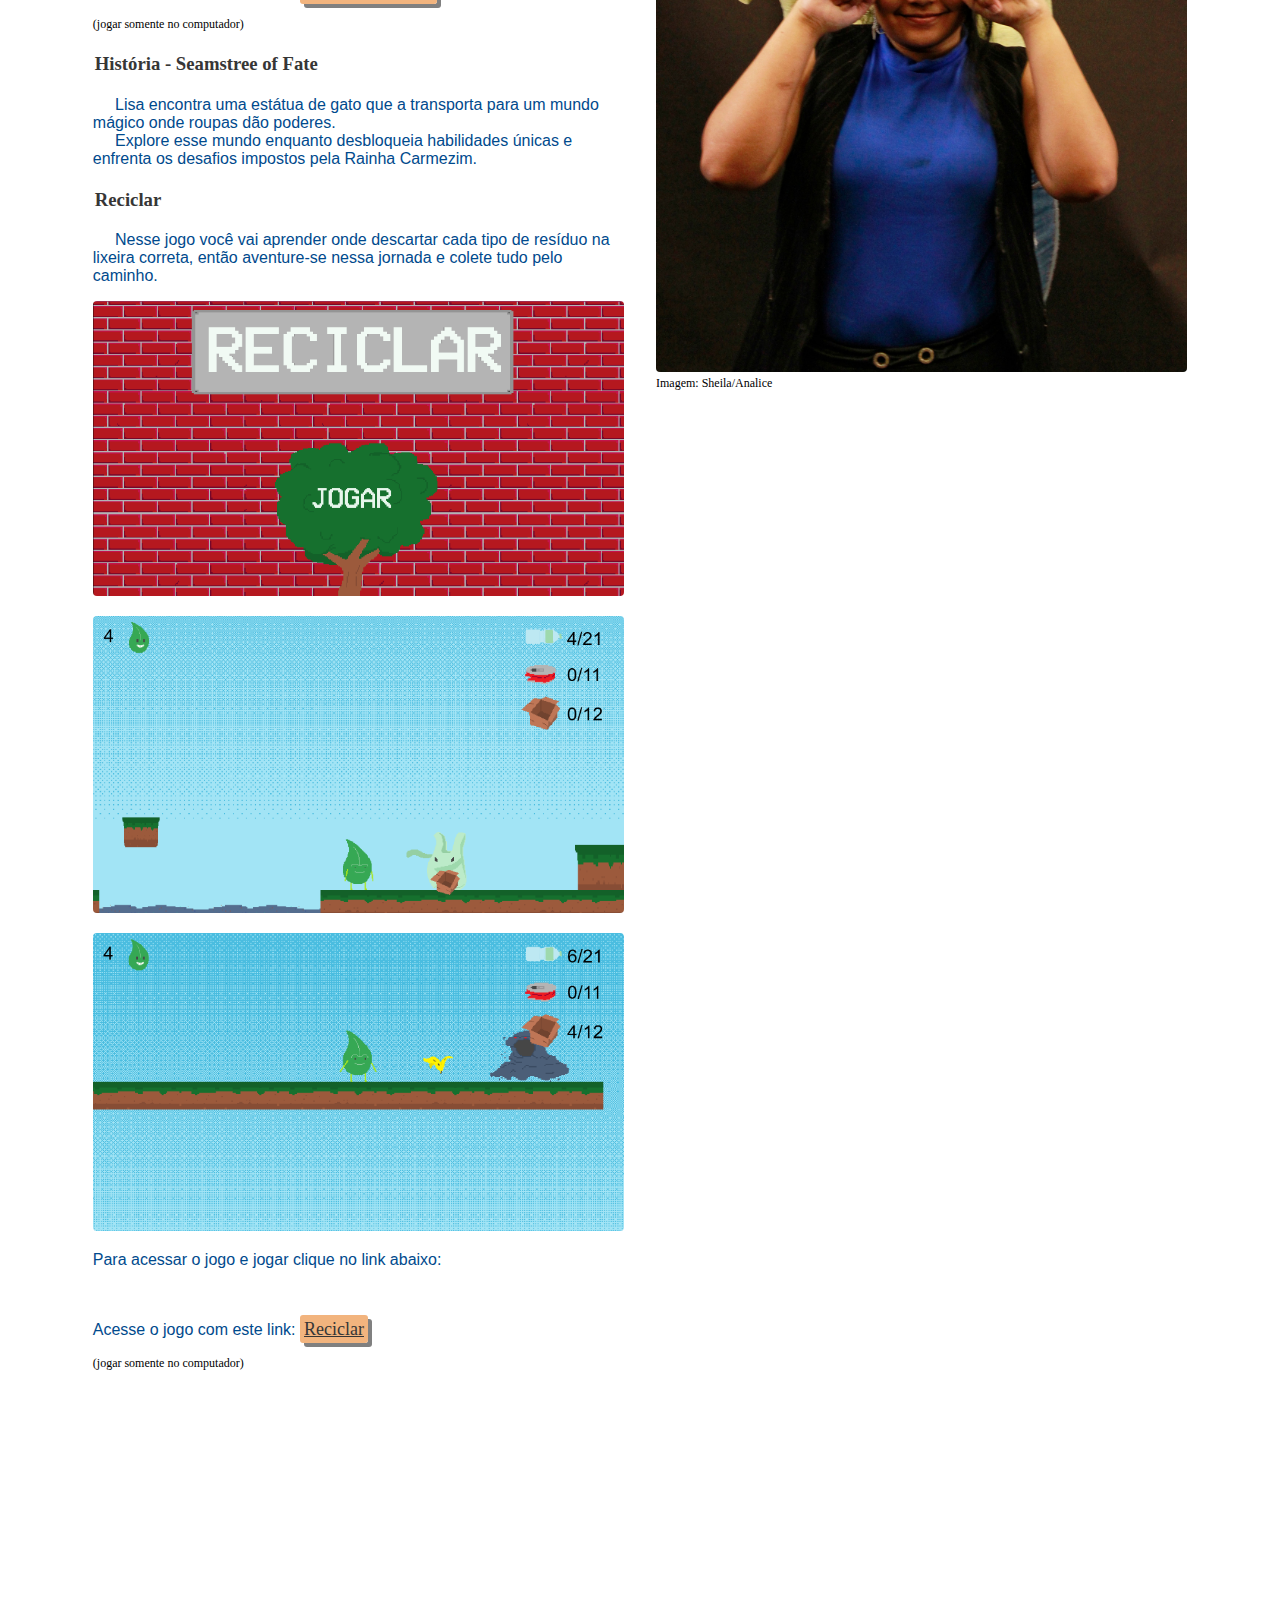
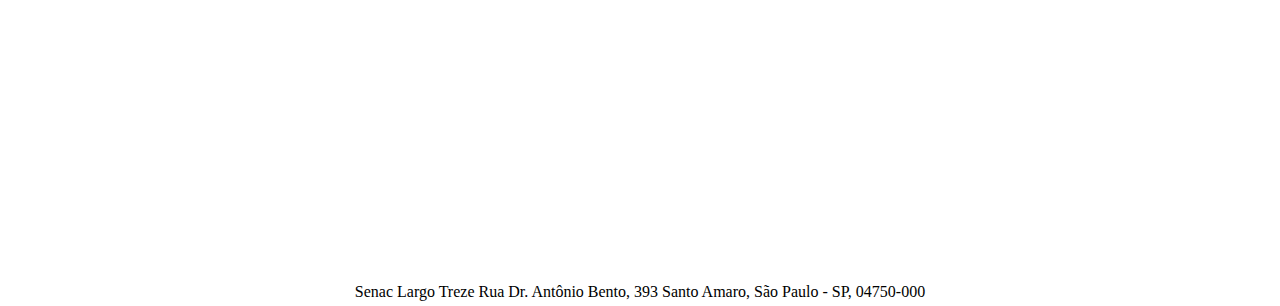
<file: TM16/janaina.html>
<!DOCTYPE html>
<html lang="pt-br">
<head>
	<title>Janaina</title>
	<meta charset="utf-8">
	<link rel="stylesheet" type="text/css" href="CSS/Estilo22.css">
	<meta name="viewport" content="width=device-width, initial-scale=1.0">
	<link rel="stylesheet" href="https://fonts.googleapis.com/css?family=Alatsi">
		
</head>
<body>
	<nav>
		<ul class="sidenav">
			<li class="fotoo"><a href="janaina.html"><img src="Imagem/janaina1.png" alt="Janaina" width="150px"></a></li>
			<ul class="sidenavs">
				<li><a href="index.html">TM16</a></li>
				<li><a href="analice.html">Analice</a></li>
				<li><a href="beatriz.html">Beatriz</a></li>
				<li><a href="deborah.html">Deborah</a></li>
				<li><a href="guilherme.html">Guilherme</a></li>
				<li><a href="layla.html">Layla</a></li>
			</ul>
			<ul class="sidenavse">
				<li><a href="luiza.html">Luiza</a></li>
				<li><a href="murilo.html">Murillo</a></li>
				<li><a href="ronald.html">Ronald</a></li>
				<li><a href="samara.html">Samara</a></li>
				<li><a href="sheila.html">Sheila</a></li>
				<li><a href="vitor.html">Vitor</a></li>
				<li><a href="yudi.html">Yudi</a></li>
			</ul>
		</ul>
	</nav>
	<main>
	<article class="conteudo">
		<h2>Projeto Integrador</h2>
			<p>&nbsp;&nbsp;&nbsp;&nbsp;&nbsp;Este webgame é o meu projeto integrador. Como todo trabalho que desenvolvemos no curso ele tem início, meio e fim. Passamos por várias etapas e aprendemos vários conhecimentos, não só nessa qualificação, mas todas as outras fazem parte do processo para chegarmos até aqui.</p>
		<h3>Seamstree of Fate</h3>
			<p><img src="Imagem/janaina7.png" width=100%></p>
			<p><img src="Imagem/janaina9.png" width=100%></p>
			<p><img src="Imagem/janaina10.png" width=100%></p>
			<p>Para acessar o jogo e poder jogar bastante clique no link abaixo:</p></br>
			<p>Acesse o jogo com este link: <a class="bott" href="https://janainarc.itch.io/seamsree-of-fate">Seamstree of Fate</a><figcaption>(jogar somente no computador)</figcaption></p>
			<h3>História - Seamstree of Fate</h3>
			<p>&nbsp;&nbsp;&nbsp;&nbsp;&nbsp;Lisa encontra uma estátua de gato que a transporta para um mundo mágico onde roupas dão poderes.</br>
			&nbsp;&nbsp;&nbsp;&nbsp;&nbsp;Explore esse mundo enquanto desbloqueia habilidades únicas e enfrenta os desafios impostos pela Rainha Carmezim.</p>
			<h3>Reciclar</h3>
			<p>&nbsp;&nbsp;&nbsp;&nbsp;&nbsp;Nesse jogo você vai aprender onde descartar cada tipo de resíduo na lixeira correta, então aventure-se nessa jornada e colete tudo pelo caminho.
			<p><img src="Imagem/janaina4.png" width=100%></p>
			<p><img src="Imagem/janaina5.png" width=100%></p>
			<p><img src="Imagem/janaina6.png" width=100%></p>
			<p>Para acessar o jogo e jogar clique no link abaixo:</p></br>
			<p>Acesse o jogo com este link: <a class="bott" href="https://janainarc.itch.io/reciclar">Reciclar</a><figcaption>(jogar somente no computador)</figcaption></p>
	</article>
	<aside>
		<h2>Janaina Castro</h2>
			<p>&nbsp;&nbsp;&nbsp;&nbsp;&nbsp;Você vai experimentar os desafios reais da sua profissão dentro e fora da sala de aula, criando projetos práticos e soluções criativas em equipe.</br> 
			&nbsp;&nbsp;&nbsp;&nbsp;&nbsp;Também terá atividades dinâmicas e usará laboratório de informática, conhecendo softwares específicos da área.</br>
			&nbsp;&nbsp;&nbsp;&nbsp;&nbsp;Tudo isso para conectar você às inovações e ao mercado. Este é o Jeito Senac de Educar.
			<img src="Imagem/janaina2.jpg" width=100%>
			<figcaption>Imagem: Sheila/Analice</figcaption></br>
			<img src="Imagem/janaina3.jpg" width=100%>
			<figcaption>Imagem: Sheila/Analice</figcaption></br>
	</aside>
	</main>
	<footer>Senac Largo Treze Rua Dr. Antônio Bento, 393 Santo Amaro, São Paulo - SP, 04750-000</footer>

</body>
</html>
</file>
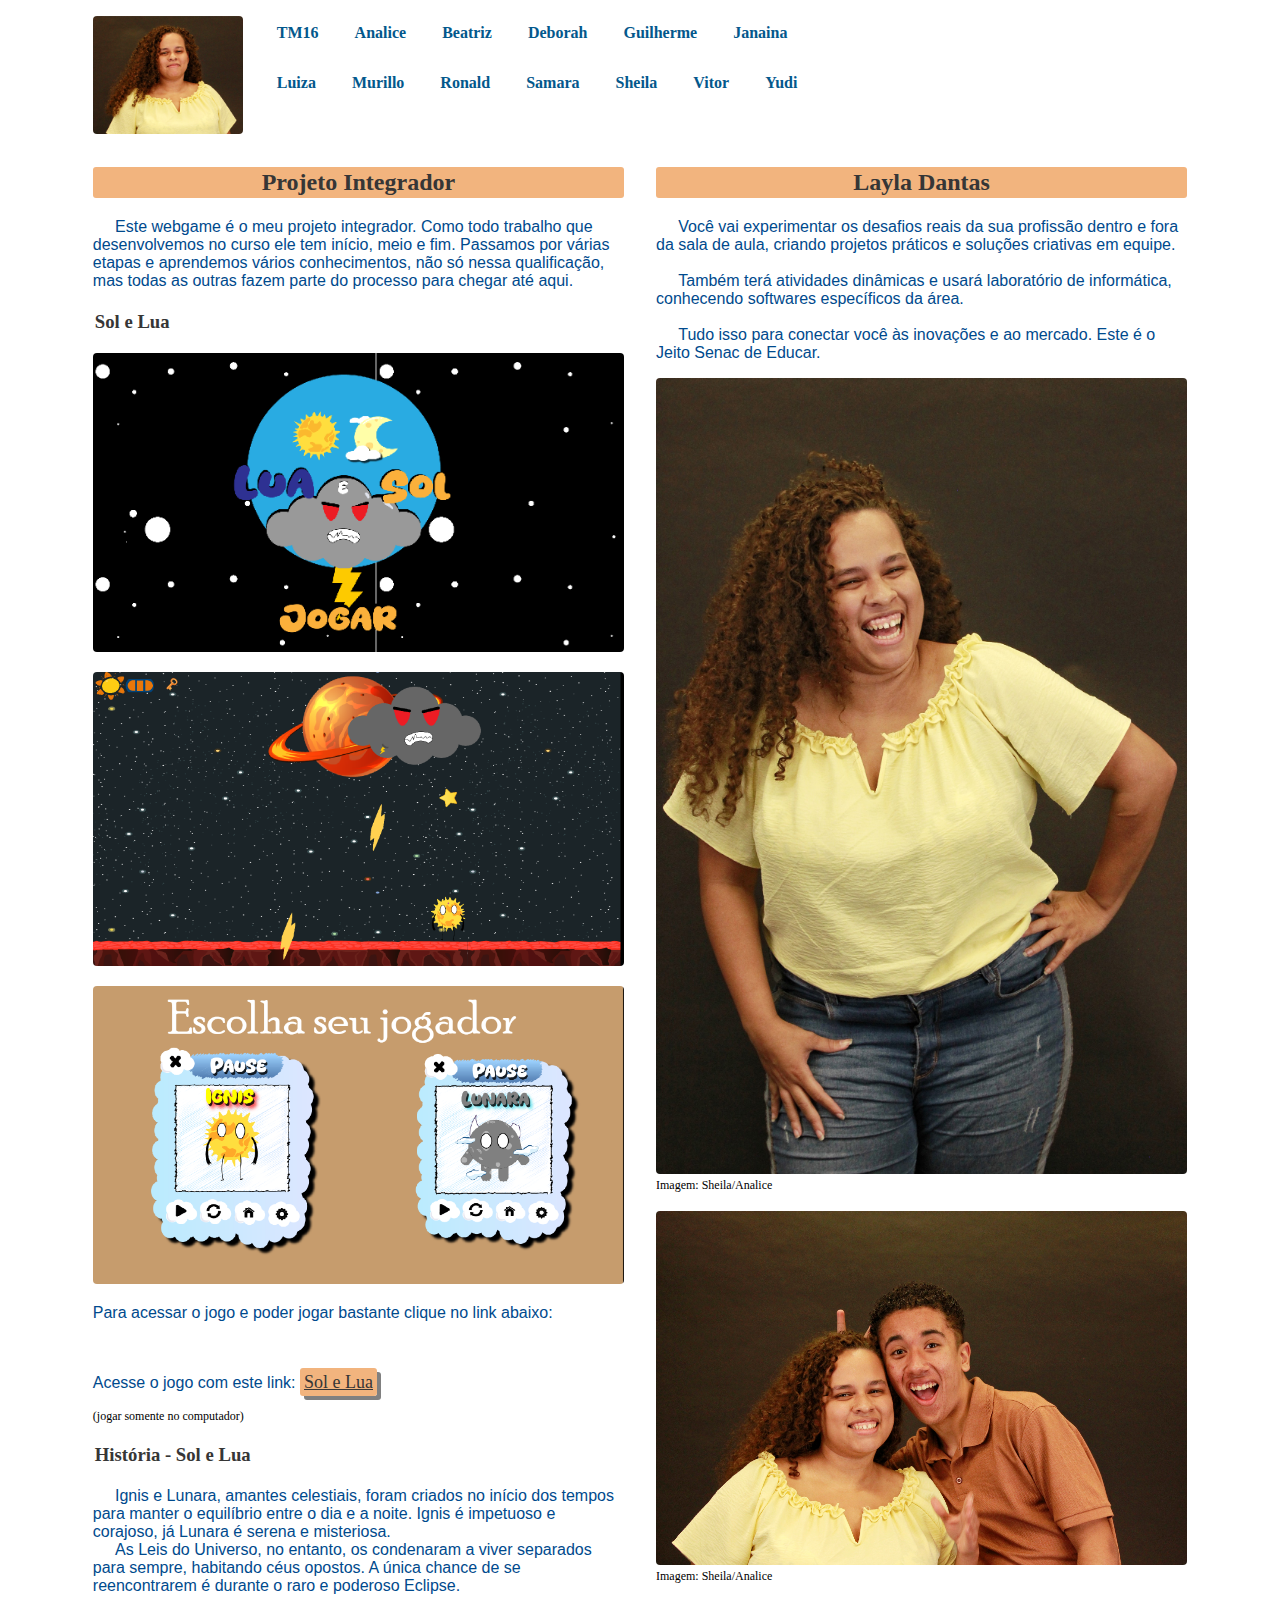
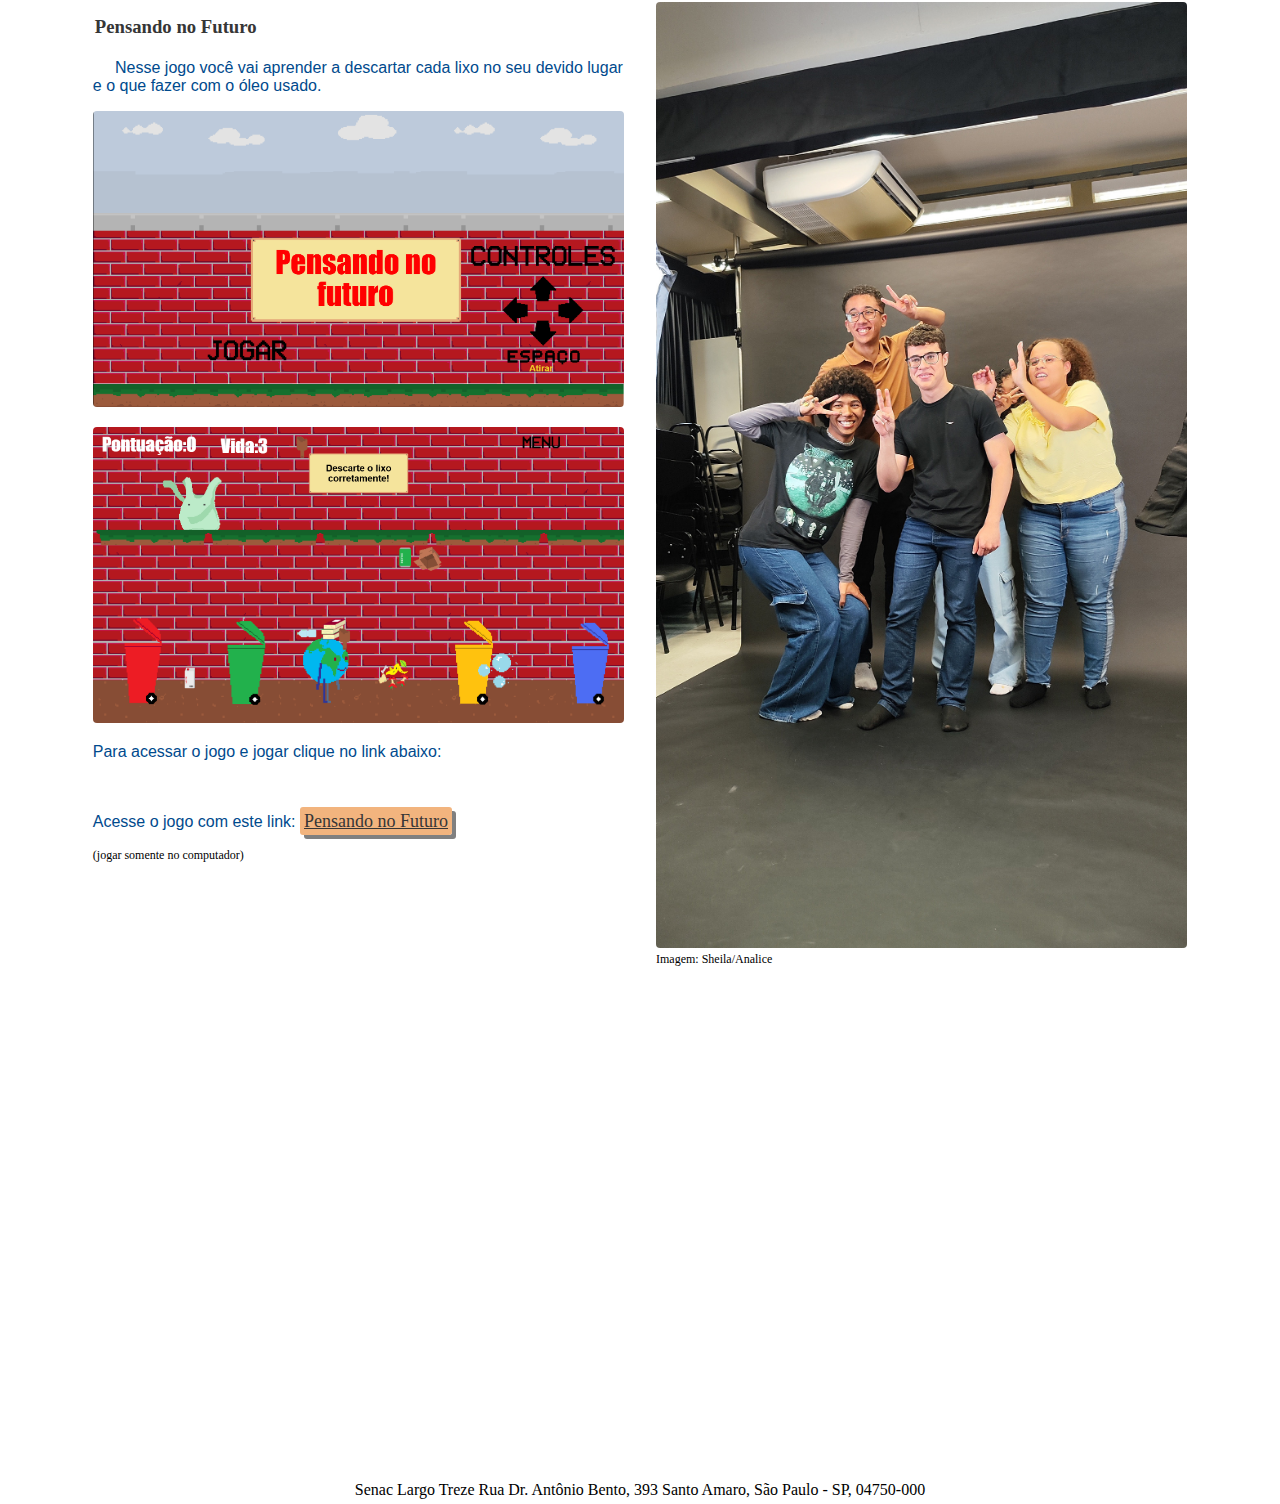
<file: TM16/layla.html>
<!DOCTYPE html>
<html lang="pt-br">
<head>
	<title>Layla</title>
	<meta charset="utf-8">
	<link rel="stylesheet" type="text/css" href="CSS/Estilo22.css">
	<meta name="viewport" content="width=device-width, initial-scale=1.0">
	<link rel="stylesheet" href="https://fonts.googleapis.com/css?family=Alatsi">
		
</head>
<body>
	<nav>
		<ul class="sidenav">
			<li class="fotoo"><a href="layla.html"><img src="Imagem/layla1.png" alt="Layla" width="150px"></a></li>
			<ul class="sidenavs">
				<li><a href="index.html">TM16</a></li>
				<li><a href="analice.html">Analice</a></li>
				<li><a href="beatriz.html">Beatriz</a></li>
				<li><a href="deborah.html">Deborah</a></li>
				<li><a href="guilherme.html">Guilherme</a></li>
				<li><a href="janaina.html">Janaina</a></li>
			</ul>
			<ul class="sidenavse">
				<li><a href="luiza.html">Luiza</a></li>
				<li><a href="murilo.html">Murillo</a></li>
				<li><a href="ronald.html">Ronald</a></li>
				<li><a href="samara.html">Samara</a></li>
				<li><a href="sheila.html">Sheila</a></li>
				<li><a href="vitor.html">Vitor</a></li>
				<li><a href="yudi.html">Yudi</a></li>
			</ul>
		</ul>
	</nav>
	<main>
	<article class="conteudo">
		<h2>Projeto Integrador</h2>
			<p>&nbsp;&nbsp;&nbsp;&nbsp;&nbsp;Este webgame é o meu projeto integrador. Como todo trabalho que desenvolvemos no curso ele tem início, meio e fim. Passamos por várias etapas e aprendemos vários conhecimentos, não só nessa qualificação, mas todas as outras fazem parte do processo para chegar até aqui.</p>
		<h3>Sol e Lua</h3>
			<p><img src="Imagem/layla10.png" width=100%></p>
			<p><img src="Imagem/layla7.png" width=100%></p>
			<p><img src="Imagem/layla8.png" width=100%></p>
			<p>Para acessar o jogo e poder jogar bastante clique no link abaixo:</p></br>
			<p>Acesse o jogo com este link: <a class="bott" href="https://layylamagnifica.itch.io/sol-e-lua">Sol e Lua</a><figcaption>(jogar somente no computador)</figcaption></p>
			<h3>História - Sol e Lua</h3>
			<p>&nbsp;&nbsp;&nbsp;&nbsp;&nbsp;Ignis e Lunara, amantes celestiais, foram criados no início dos tempos para manter o equilíbrio entre o dia e a noite. Ignis é impetuoso e corajoso, já Lunara é serena e misteriosa.<br>
			&nbsp;&nbsp;&nbsp;&nbsp;&nbsp;As Leis do Universo, no entanto, os condenaram a viver separados para sempre, habitando céus opostos. A única chance de se reencontrarem é durante o raro e poderoso Eclipse.</p>
			<h3>Pensando no Futuro</h3>
			<p>&nbsp;&nbsp;&nbsp;&nbsp;&nbsp;Nesse jogo você vai aprender a descartar cada lixo no seu devido lugar e o que fazer com o óleo usado.
			<p><img src="Imagem/layla5.png" width=100%></p>
			<p><img src="Imagem/layla6.png" width=100%></p>
			<p>Para acessar o jogo e jogar clique no link abaixo:</p></br>
			<p>Acesse o jogo com este link: <a class="bott" href="https://layylamagnifica.itch.io/pensando-no-futuro">Pensando no Futuro</a><figcaption>(jogar somente no computador)</figcaption></p>
	</article>
	<aside>
		<h2>Layla Dantas</h2>
			<p>&nbsp;&nbsp;&nbsp;&nbsp;&nbsp;Você vai experimentar os desafios reais da sua profissão dentro e fora da sala de aula, criando projetos práticos e soluções criativas em equipe.</br></br>
			&nbsp;&nbsp;&nbsp;&nbsp;&nbsp;Também terá atividades dinâmicas e usará laboratório de informática, conhecendo softwares específicos da área.</br></br>
			&nbsp;&nbsp;&nbsp;&nbsp;&nbsp;Tudo isso para conectar você às inovações e ao mercado. Este é o Jeito Senac de Educar.</p>
			<img src="Imagem/layla2.jpg" width=100%>
			<figcaption>Imagem: Sheila/Analice</figcaption></br>
			<img src="Imagem/layla3.jpg" width=100%>
			<figcaption>Imagem: Sheila/Analice</figcaption></br>
			<img src="Imagem/layla4.jpg" width=100%>
			<figcaption>Imagem: Sheila/Analice</figcaption></br>
			
	</aside>
	</main>
	<footer>Senac Largo Treze Rua Dr. Antônio Bento, 393 Santo Amaro, São Paulo - SP, 04750-000</footer>

</body>
</html>
</file>
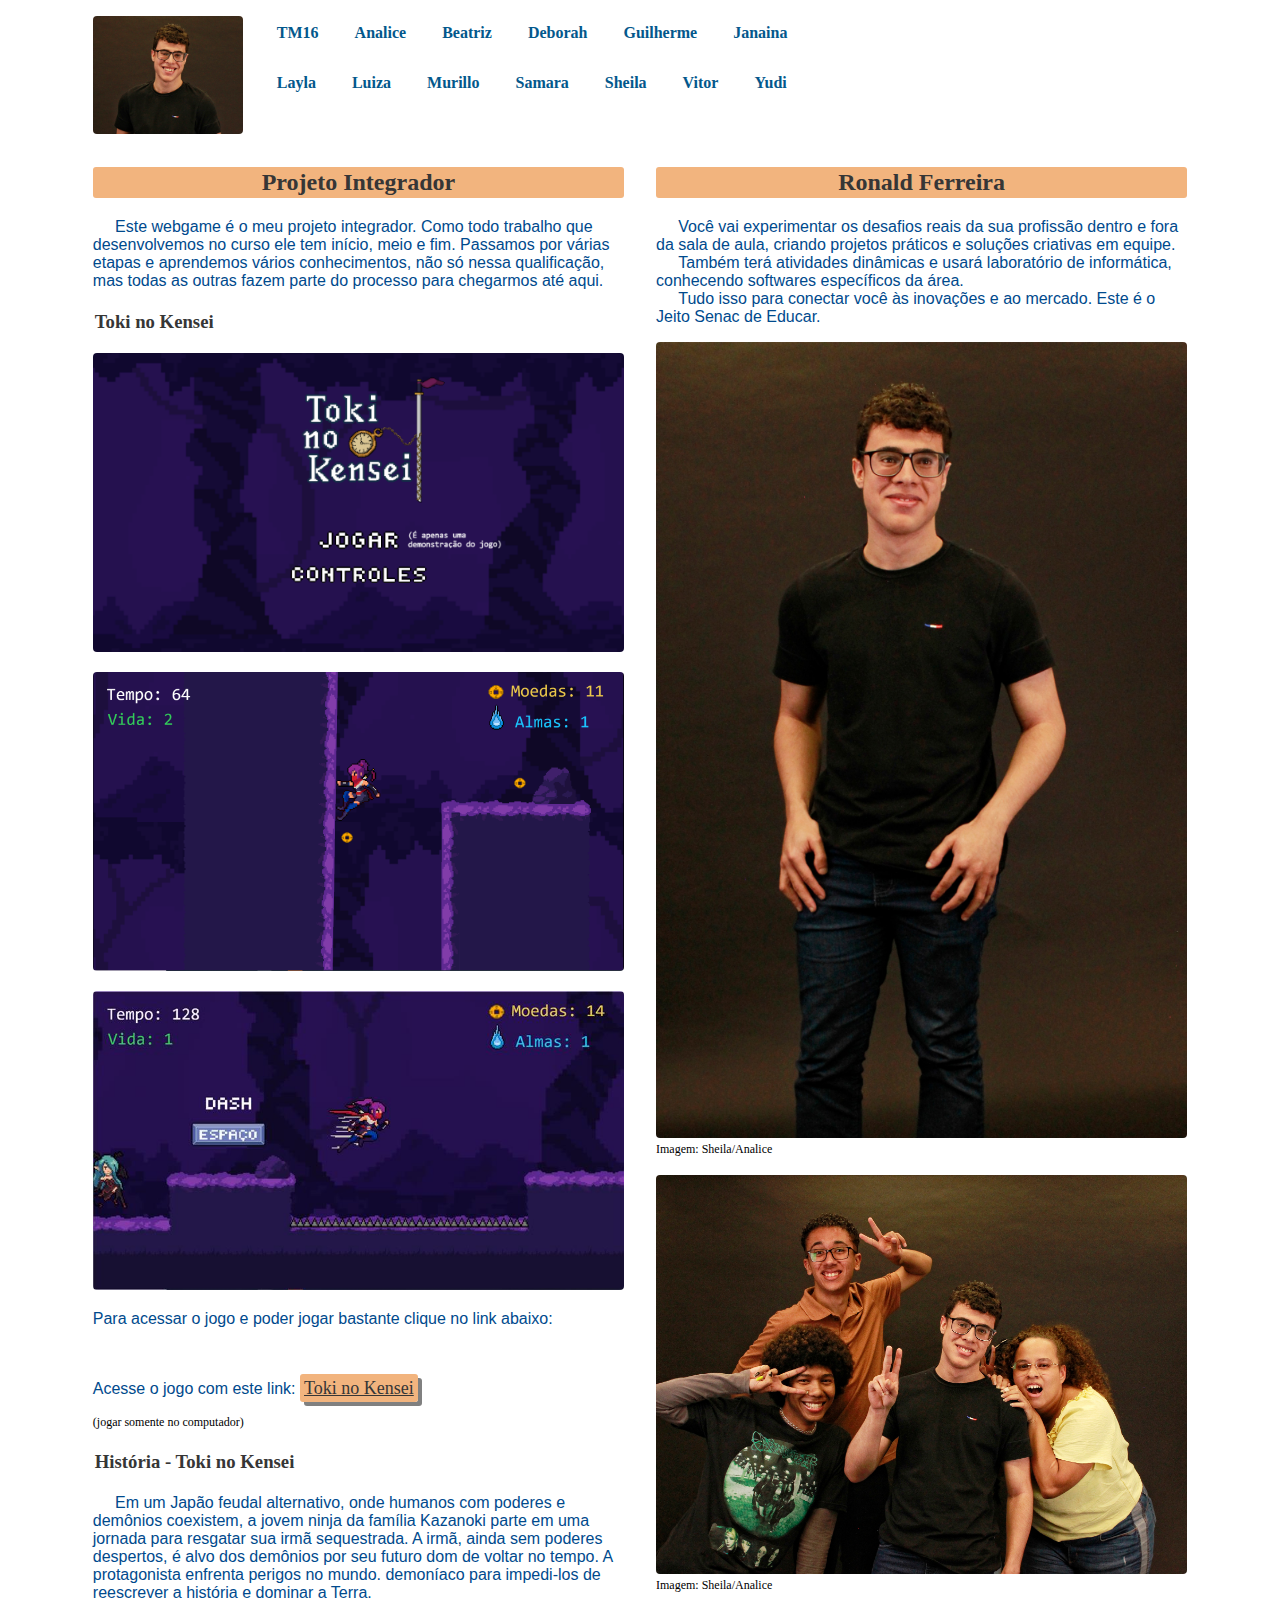
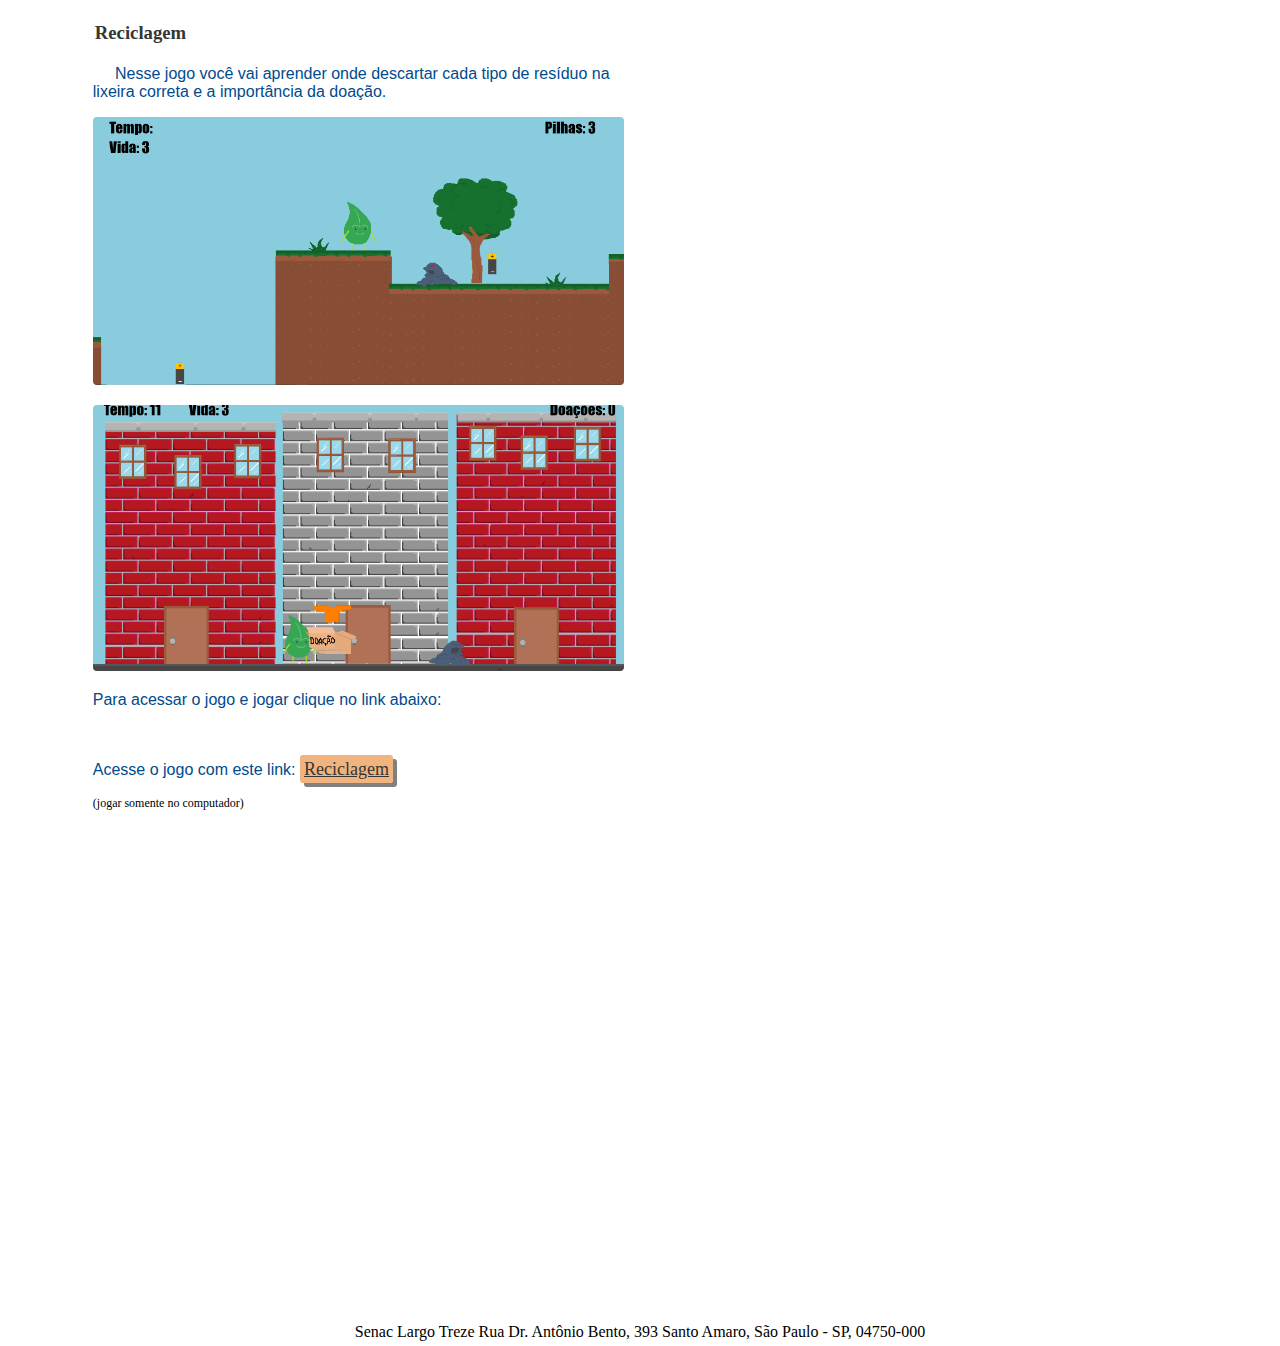
<file: TM16/ronald.html>
<!DOCTYPE html>
<html lang="pt-br">
<head>
	<title>Ronald</title>
	<meta charset="utf-8">
	<link rel="stylesheet" type="text/css" href="CSS/Estilo22.css">
	<meta name="viewport" content="width=device-width, initial-scale=1.0">
	<link rel="stylesheet" href="https://fonts.googleapis.com/css?family=Alatsi">
		
</head>
<body>
	<nav>
		<ul class="sidenav">
			<li class="fotoo"><a href="ronald.html"><img src="Imagem/ronald1.png" alt="Ronald" width="150px"></a></li>
			<ul class="sidenavs">
				<li><a href="index.html">TM16</a></li>
				<li><a href="analice.html">Analice</a></li>
				<li><a href="beatriz.html">Beatriz</a></li>
				<li><a href="deborah.html">Deborah</a></li>
				<li><a href="guilherme.html">Guilherme</a></li>
				<li><a href="janaina.html">Janaina</a></li>
			</ul>
			<ul class="sidenavse">
				<li><a href="layla.html">Layla</a></li>
				<li><a href="luiza.html">Luiza</a></li>
				<li><a href="murilo.html">Murillo</a></li>
				<li><a href="samara.html">Samara</a></li>
				<li><a href="sheila.html">Sheila</a></li>
				<li><a href="vitor.html">Vitor</a></li>
				<li><a href="yudi.html">Yudi</a></li>
			</ul>
		</ul>
	</nav>
	<main>
	<article class="conteudo">
		<h2>Projeto Integrador</h2>
			<p>&nbsp;&nbsp;&nbsp;&nbsp;&nbsp;Este webgame é o meu projeto integrador. Como todo trabalho que desenvolvemos no curso ele tem início, meio e fim. Passamos por várias etapas e aprendemos vários conhecimentos, não só nessa qualificação, mas todas as outras fazem parte do processo para chegarmos até aqui.</p>
		<h3>Toki no Kensei</h3>
			<p><img src="Imagem/ronald13.png" width=100%></p>
			<p><img src="Imagem/ronald10.png" width=100%></p>
			<p><img src="Imagem/ronald11.jfif" width=100%></p>
			<p>Para acessar o jogo e poder jogar bastante clique no link abaixo:</p></br>
			<p>Acesse o jogo com este link: <a class="bott" href="https://ronigamez.itch.io/toki-no-kensei">Toki no Kensei</a><figcaption>(jogar somente no computador)</figcaption></p>
			<h3>História - Toki no Kensei</h3>
			<p>&nbsp;&nbsp;&nbsp;&nbsp;&nbsp;Em um Japão feudal alternativo, onde humanos com poderes e demônios coexistem, a jovem ninja da família Kazanoki parte em uma jornada para resgatar sua irmã sequestrada. A irmã, ainda sem poderes despertos, é alvo dos demônios por seu futuro dom de voltar no tempo. A protagonista enfrenta perigos no mundo. demoníaco para impedi-los de reescrever a história e dominar a Terra.</p>
			<h3>Reciclagem</h3>
			<p>&nbsp;&nbsp;&nbsp;&nbsp;&nbsp;Nesse jogo você vai aprender onde descartar cada tipo de resíduo na lixeira correta e a importância da doação.
			<p><img src="Imagem/ronald8.png" width=100%></p>
			<p><img src="Imagem/ronald9.png" width=100%></p>
			<p>Para acessar o jogo e jogar clique no link abaixo:</p></br>
			<p>Acesse o jogo com este link: <a class="bott" href="https://ronigamez.itch.io/reciclagem-tm16">Reciclagem</a><figcaption>(jogar somente no computador)</figcaption></p>
	</article>
	<aside>
		<h2>Ronald Ferreira</h2>
			<p>&nbsp;&nbsp;&nbsp;&nbsp;&nbsp;Você vai experimentar os desafios reais da sua profissão dentro e fora da sala de aula, criando projetos práticos e soluções criativas em equipe.</br> 
			&nbsp;&nbsp;&nbsp;&nbsp;&nbsp;Também terá atividades dinâmicas e usará laboratório de informática, conhecendo softwares específicos da área.</br>
			&nbsp;&nbsp;&nbsp;&nbsp;&nbsp;Tudo isso para conectar você às inovações e ao mercado. Este é o Jeito Senac de Educar.</p>
			<img src="Imagem/ronald2.jpg" width=100%>
			<figcaption>Imagem: Sheila/Analice</figcaption></br>
			<img src="Imagem/ronald3.jpg" width=100%>
			<figcaption>Imagem: Sheila/Analice</figcaption></br>
	</aside>
	</main>
	<footer>Senac Largo Treze Rua Dr. Antônio Bento, 393 Santo Amaro, São Paulo - SP, 04750-000</footer>

</body>
</html>
</file>
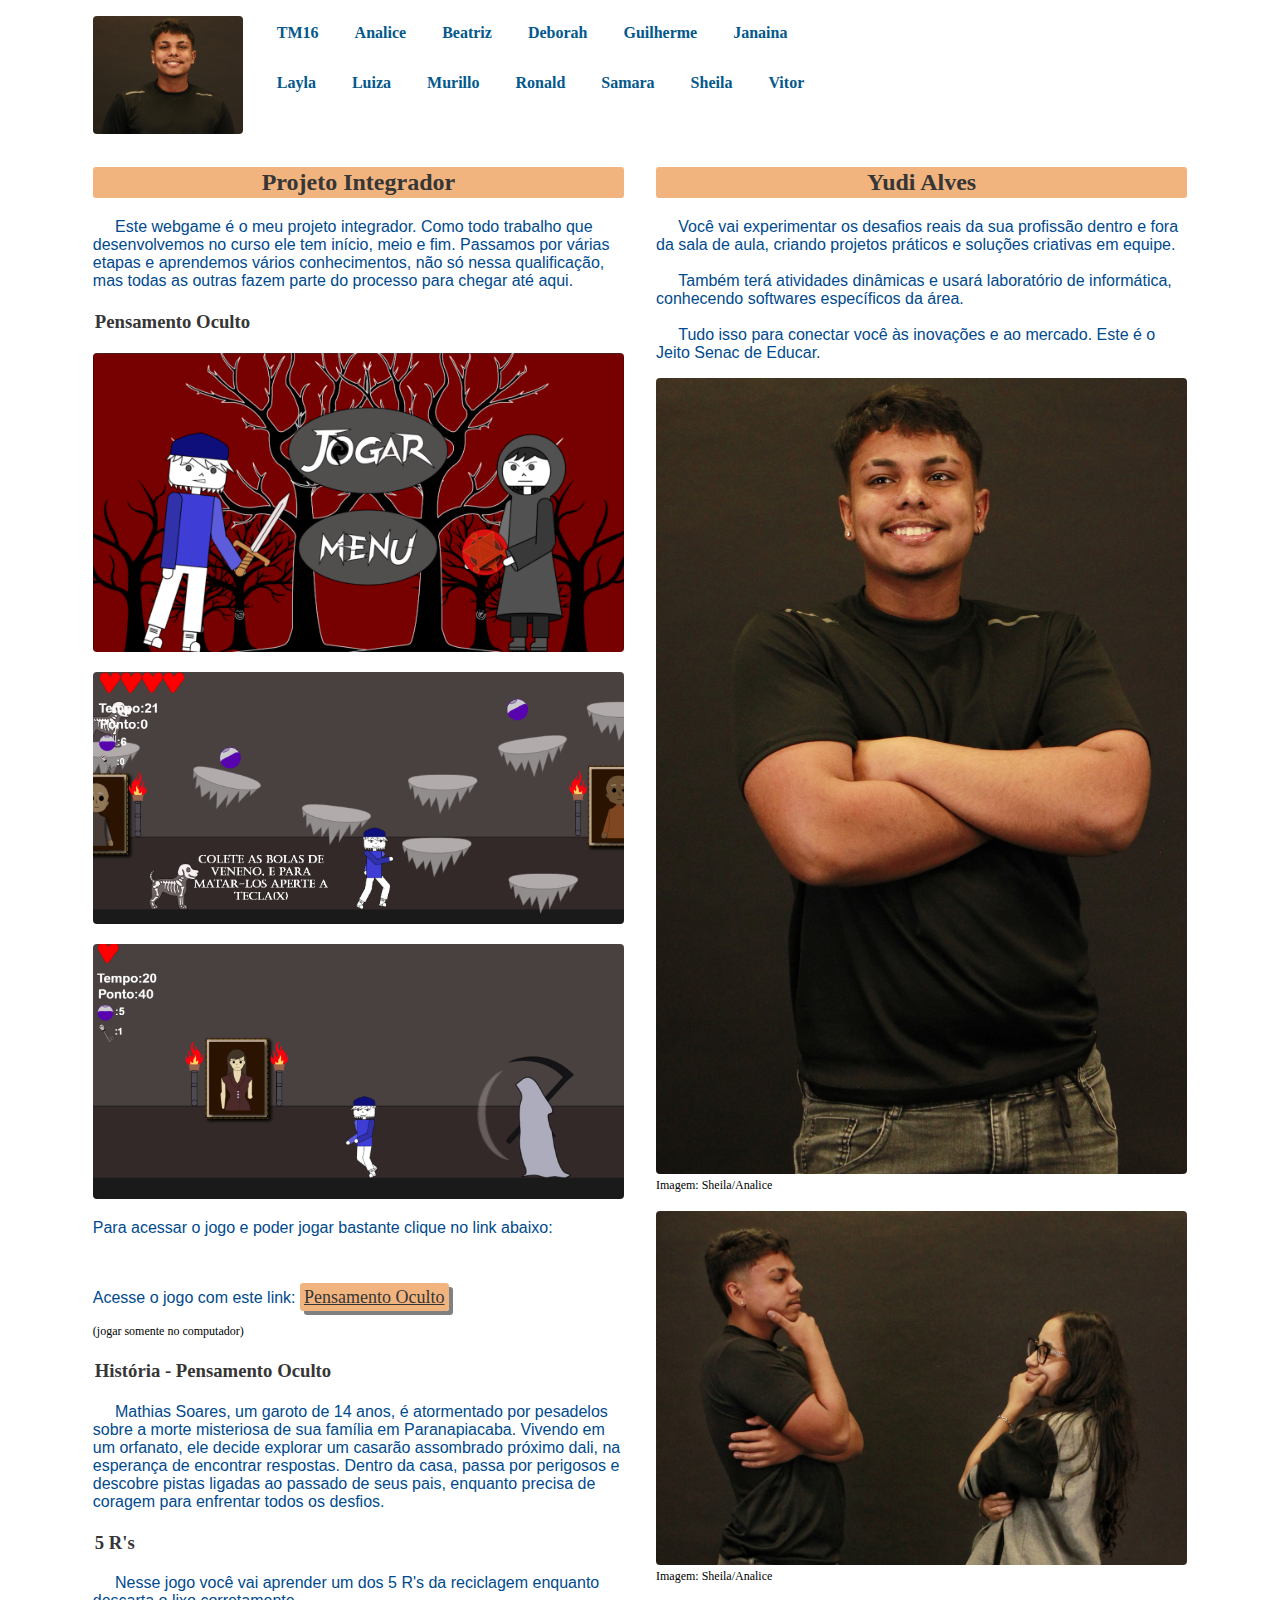
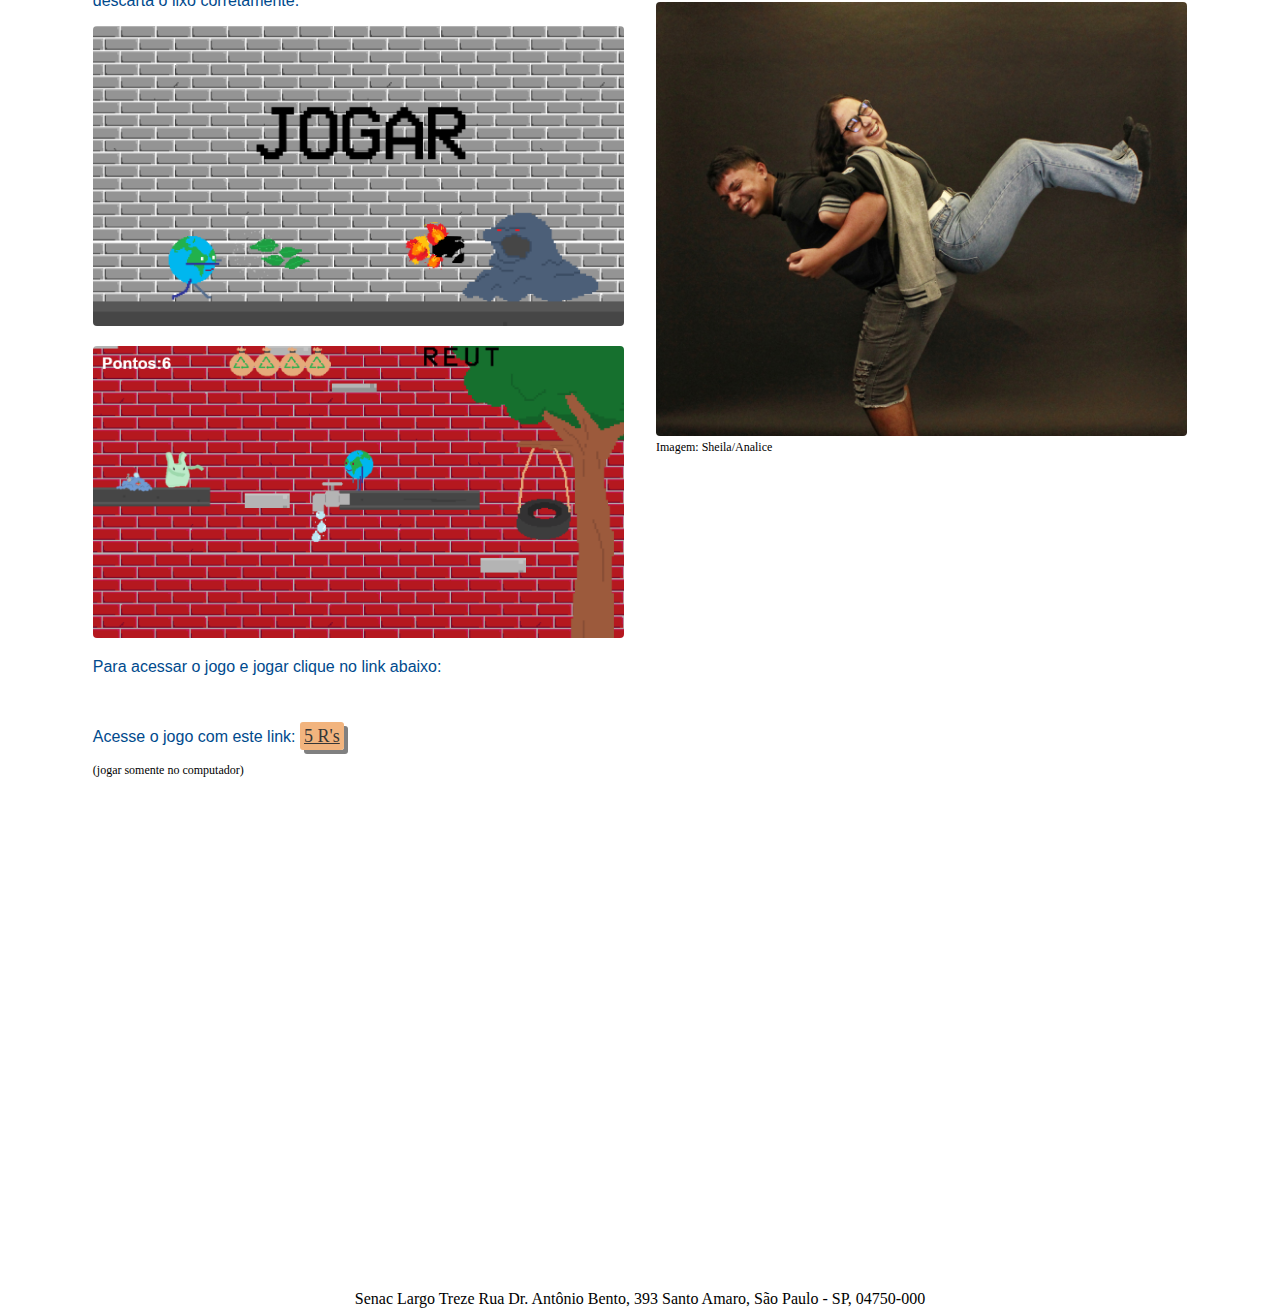
<file: TM16/yudi.html>
<!DOCTYPE html>
<html lang="pt-br">
<head>
	<title>Yudi</title>
	<meta charset="utf-8">
	<link rel="stylesheet" type="text/css" href="CSS/Estilo22.css">
	<meta name="viewport" content="width=device-width, initial-scale=1.0">
	<link rel="stylesheet" href="https://fonts.googleapis.com/css?family=Alatsi">
		
</head>
<body>
	<nav>
		<ul class="sidenav">
			<li class="fotoo"><a href="yudi.html"><img src="Imagem/yudi1.png" alt="Yudi" width="150px"></a></li>
			<ul class="sidenavs">
				<li><a href="index.html">TM16</a></li>
				<li><a href="analice.html">Analice</a></li>
				<li><a href="beatriz.html">Beatriz</a></li>
				<li><a href="deborah.html">Deborah</a></li>
				<li><a href="guilherme.html">Guilherme</a></li>
				<li><a href="janaina.html">Janaina</a></li>
			</ul>
			<ul class="sidenavse">
				<li><a href="layla.html">Layla</a></li>
				<li><a href="luiza.html">Luiza</a></li>
				<li><a href="murilo.html">Murillo</a></li>
				<li><a href="ronald.html">Ronald</a></li>
				<li><a href="samara.html">Samara</a></li>
				<li><a href="sheila.html">Sheila</a></li>
				<li><a href="vitor.html">Vitor</a></li>
			</ul>
		</ul>
	</nav>
	<main>
	<article class="conteudo">
		<h2>Projeto Integrador</h2>
			<p>&nbsp;&nbsp;&nbsp;&nbsp;&nbsp;Este webgame é o meu projeto integrador. Como todo trabalho que desenvolvemos no curso ele tem início, meio e fim. Passamos por várias etapas e aprendemos vários conhecimentos, não só nessa qualificação, mas todas as outras fazem parte do processo para chegar até aqui.</p>
		<h3>Pensamento Oculto</h3>
			<p><img src="Imagem/yudi6.png" width=100%></p>
			<p><img src="Imagem/beatriz7.png" width=100%></p>
			<p><img src="Imagem/beatriz6.png" width=100%></p>
			<p>Para acessar o jogo e poder jogar bastante clique no link abaixo:</p></br>
			<p>Acesse o jogo com este link: <a class="bott" href="https://beatriz883.itch.io/pensamento-oculto">Pensamento Oculto</a><figcaption>(jogar somente no computador)</figcaption></p>
			<h3>História - Pensamento Oculto</h3>
			<p>&nbsp;&nbsp;&nbsp;&nbsp;&nbsp;Mathias Soares, um garoto de 14 anos, é atormentado por pesadelos sobre a morte misteriosa de sua família em Paranapiacaba. Vivendo em um orfanato, ele decide explorar um casarão assombrado próximo dali, na esperança de encontrar respostas. Dentro da casa, passa por perigosos e descobre pistas ligadas ao passado de seus pais, enquanto precisa de coragem para enfrentar todos os desfios.</p>
		<h3>5 R's</h3>
			<p>&nbsp;&nbsp;&nbsp;&nbsp;&nbsp;Nesse jogo você vai aprender um dos 5 R's da reciclagem enquanto descarta o lixo corretamente.
			<p><img src="Imagem/beatriz8.png" width=100%></p>
			<p><img src="Imagem/beatriz9.png" width=100%></p>
			<p>Para acessar o jogo e jogar clique no link abaixo:</p></br>
			<p>Acesse o jogo com este link: <a class="bott" href="https://beatriz883.itch.io/os-5rs">5 R's</a><figcaption>(jogar somente no computador)</figcaption></p>
	</article>
	<aside>
		<h2>Yudi Alves</h2>
			<p>&nbsp;&nbsp;&nbsp;&nbsp;&nbsp;Você vai experimentar os desafios reais da sua profissão dentro e fora da sala de aula, criando projetos práticos e soluções criativas em equipe.</br></br>
			&nbsp;&nbsp;&nbsp;&nbsp;&nbsp;Também terá atividades dinâmicas e usará laboratório de informática, conhecendo softwares específicos da área.</br></br>
			&nbsp;&nbsp;&nbsp;&nbsp;&nbsp;Tudo isso para conectar você às inovações e ao mercado. Este é o Jeito Senac de Educar.</p>
			<img src="Imagem/yudi7.JPG" width=100%>
			<figcaption>Imagem: Sheila/Analice</figcaption></br>
			<img src="Imagem/yudi2.jpg" width=100%>
			<figcaption>Imagem: Sheila/Analice</figcaption></br>
			<img src="Imagem/yudi3.jpg" width=100%>
			<figcaption>Imagem: Sheila/Analice</figcaption></br>
	</aside>
	</main>
	<footer>Senac Largo Treze Rua Dr. Antônio Bento, 393 Santo Amaro, São Paulo - SP, 04750-000</footer>

</body>

</html>
</file>
<file: TM16/CSS/Estilo22.css>
*{
	box-sizing: border-box;
}

body{
	margin-left: 10%;
	margin-right: 10%;
	border-color: blue;
}
div.gallery {
  border: 1px solid #ccc;
}

div.gallery:hover {
  border: 1px solid #777;
}

div.gallery img {
  width: 100%;
  height: auto;
}

div.desc {
  padding: 15px;
  text-align: center;
}

.responsive {
  padding: 0 6px;
  float: left;
  width: 24.99999%;
}
/*primeira barra de navegação*/
ul.sidenav{
	list-style-type: none;
	margin-left: 10%;
	margin-right: 10%;
	padding: 0;
	background-color: white;
	overflow: auto;
	width: 80%;
	height: auto;
	position: relative;
}
ul.sidenav li a{
	display: block;
	color: #03588C;
	padding: 41px 16px;
	text-decoration: none;
	font-size: 18px;
	font-family: verdana;
	float: left;
	font-weight: bold;
}
ul.sidenav li.fotoo a{
	padding: 8px 16px;
}
ul.sidenav li a.active{
	background-color:  #FDC180;
	color: #F2B47E;
}
ul.sidenav li a:hover:not(.active){
	background-color: #F8F8FF;
	color: #F7941D;
}
/*segunda barra de navegação*/
ul.sidenavs{
	list-style-type: none;
	padding: 0;
	background-color: white;
	overflow: auto;
	height: auto;
	position: relative;  
}
ul.sidenavs li a{
	display: block;
	color: #03588C;
	padding: 16px 18px;
	text-decoration: none;
	font-size: 18px;
	font-family: verdana;
	float: left;
	font-weight: bold;
}
ul.sidenavs li a.active{
	background-color:  #FDC180;
	color: #F2B47E;
}
ul.sidenavs li a:hover:not(.active){
	background-color: #F8F8FF;
	color: #F7941D;
}
/*Terceira barra de navegação*/
ul.sidenavse{
	list-style-type: none;
	padding: 0;
	background-color: white;
	overflow: auto;
	height: auto;
	position: relative;  
}
ul.sidenavse li a{
	display: block;
	color: #03588C;
	padding: 16px 18px;
	text-decoration: none;
	font-size: 18px;
	font-family: verdana;
	float: left;
	font-weight: bold;
}
ul.sidenavse li a.active{
	background-color:  #FDC180;
	color: #F2B47E;
}
ul.sidenavse li a:hover:not(.active){
	background-color: #F8F8FF;
	color: #F7941D;
}
article.conteudo{
	margin-left: 10%;
	padding: 1px 16px;
	width: 50%;
	float: left;
}
article.clearfix{
	padding: 1px 16px;
	width: 100%;
	float: left;
}
article.vid1{
	padding: 1px 16px;
	width: 50%;
	float: left;
}
article.elenc{
	padding: 1px 16px;
	width: 50%;
	float: left;
}
article.conteudos{
	padding: 1px 16px;
	width: 100%;
	float: left;
}
aside{
	width: 30%;
	padding: 1px 16px;
	float: left;
}
a.bott{
	font-family: verdana;
	font-size: 18px;
	background-color: #F2B47E;
	padding: 4px;
	text-align: center;
	border-radius: 3px;
	box-shadow: 4px 4px gray;
	color: #363636;
}
p{
	font-family: Arial;
	color: #004A8D;
}
h2{
	font-family: verdana;
	background-color: #F2B47E;
	padding: 2px;
	text-align: center;
	border-radius: 3px;
	color: #363636;
}
h2 a{
	text-decoration: none;
	color: #363636;
	border-radius: 3px;
}
h2 a:hover:not(.active){
	text-decoration: none;
	color: #F8F8FF;
	background-color: #03588C;
	display: block;
	border-radius: 3px;
}
h3{
	font-family: verdana;
	padding: 2px;
	text-align: left;
	color: #363636;
}
ul li{
	font-family: Arial;
	color: #004A8D;
	font-size: 16px;
}
img{
	border-radius: 4px;
}
footer{
	background-color: white;
	float: left;
	text-align: center;
	position: relative;
	bottom: 5px;
	font-family: verdana;
	margin-top: 500px;
	margin-left: 13%;
	margin-right: 13%;
	width: 74%;
	display: block;
}
figcaption{
	font-family: verdana;
	font-size: 12px;
}
.gal{
	width: 100%;
	display: block;
	float: left;
}

@media screen and (max-width: 1350px){
	body{
	margin-left: 6%;
	margin-right: 6%;
	border-color: blue;
}
	ul.sidenav{
		width: 100%;
		height: auto;
		position: relative;
		margin: 0;
	}
	ul.sidenav li a{
		float: left;
		font-size: 16px;
	}
	article.conteudo{
		margin-left: 0;
	}
	aside{
		margin-left: 0;
		margin-right: 0;
		width: 50%;
	}
	footer{
		margin-left: 5%;
		margin-right: 5%;
		width: 90%;
		text-align: center;
		padding-left: auto;
		padding-right: auto;
	}
}

@media screen and (max-width: 980px){
	ul.sidenav li a{
		text-align: center;
		float: none;
		width: 100%;
		padding: 12px 16px;
	}
	ul.sidenavs li a{
		text-align: center;
		float: left;
		width: 50%;
		padding: 12px 16px;
	}
	ul.sidenavse li a{
		text-align: center;
		float: left;
		width: 50%;
		padding: 12px 16px;
	}
	body{
		margin-left: 2%;
		margin-right: 2%;
	}
	h1{
		text-align: justify;
	}
	ul li{
		text-align: left;
	}
	article.conteudo, article.clearfix, article.elenc, article.vid1{
		text-align: center;
		float: none;
		width: 100%;
	}
	aside{
		text-align: center;
		width: 100%;
	}
	p{
		text-align: left;
	}
	footer{
		margin-left: 0;
		margin-right: 0;
		width: 100%;
		padding-left: auto;
		padding-right: auto;
		text-align: center;
		font-size: 13px;
	}
	.responsive {
    width: 49.5%;
    margin: 6px 0;
  	}
  	iframe{
  	height:500px;
  	}
}

@media only screen and (max-width: 800px) {
  .responsive {
    width: 100%;
  	}
  	iframe{
  	height:360px;
  	}
}

	.clearfix:after {
  	content: "";
  	display: table;
  	clear: both;
}
</file>
